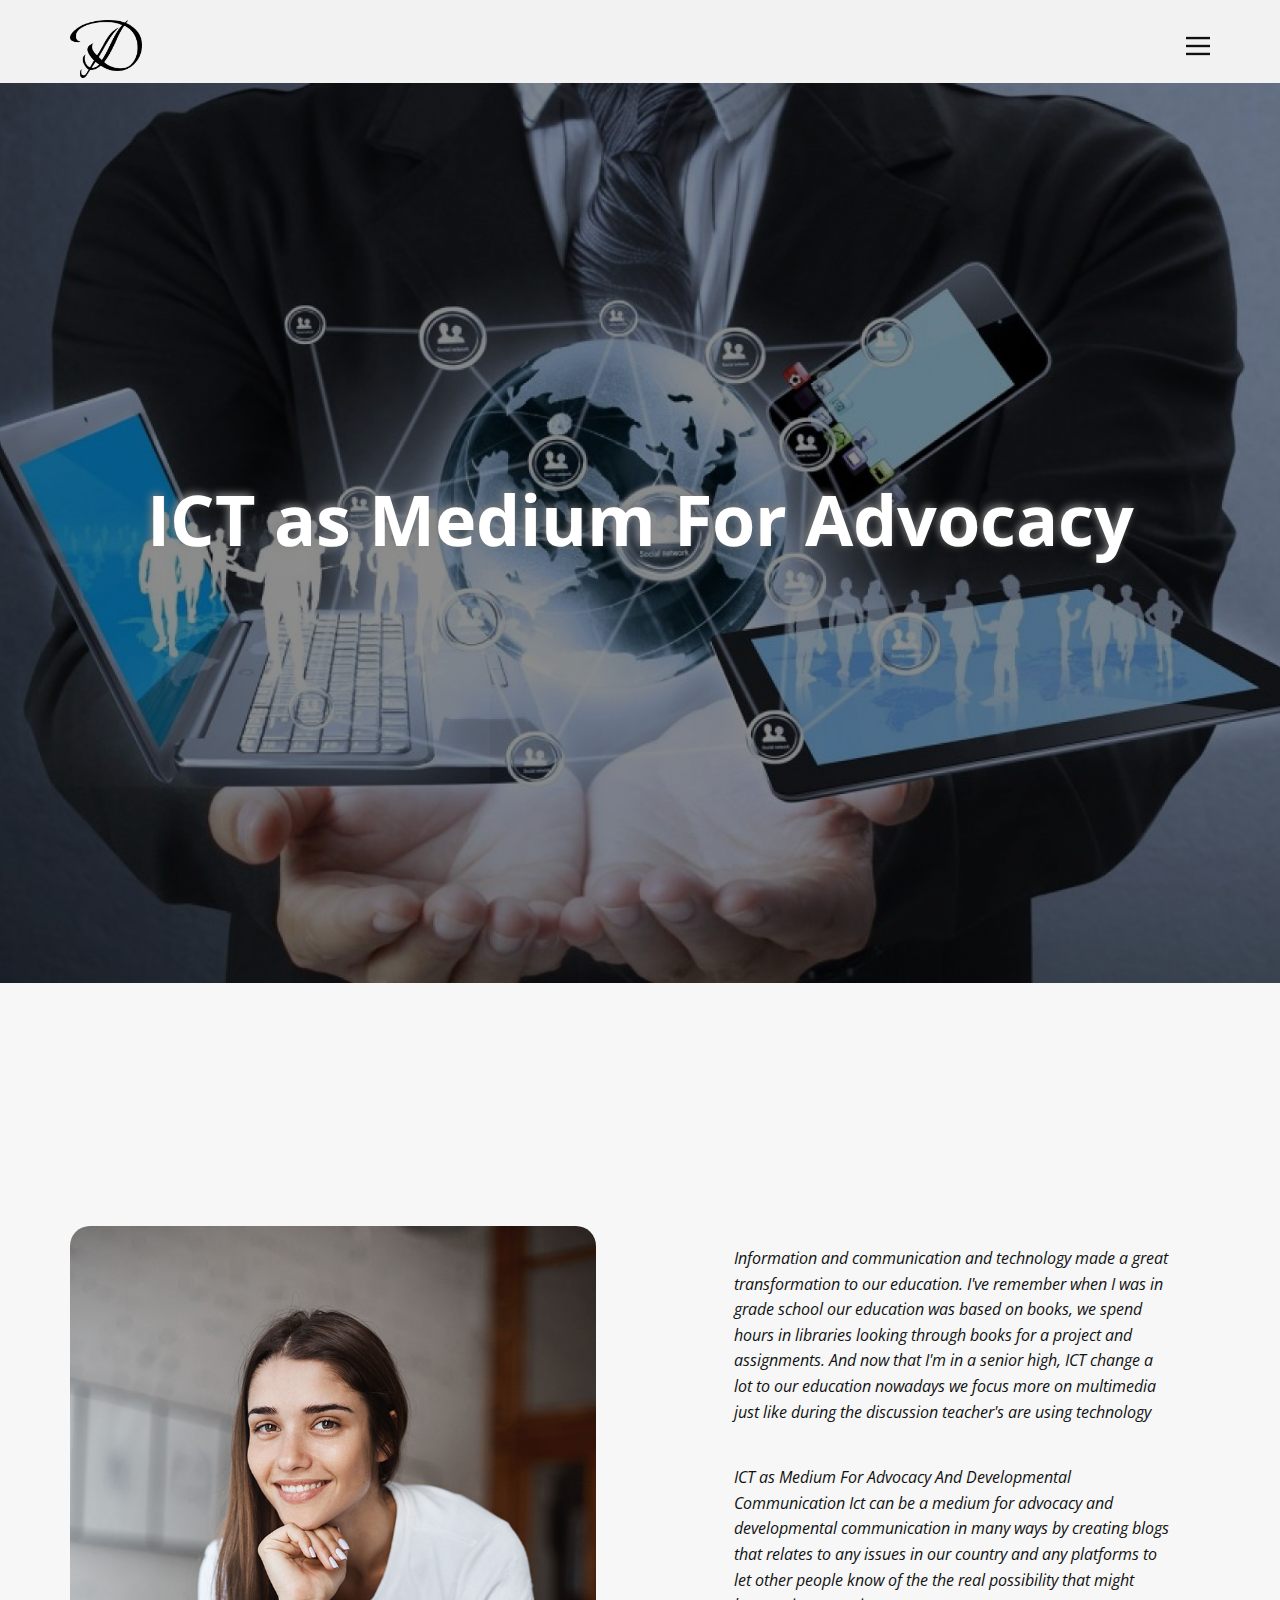
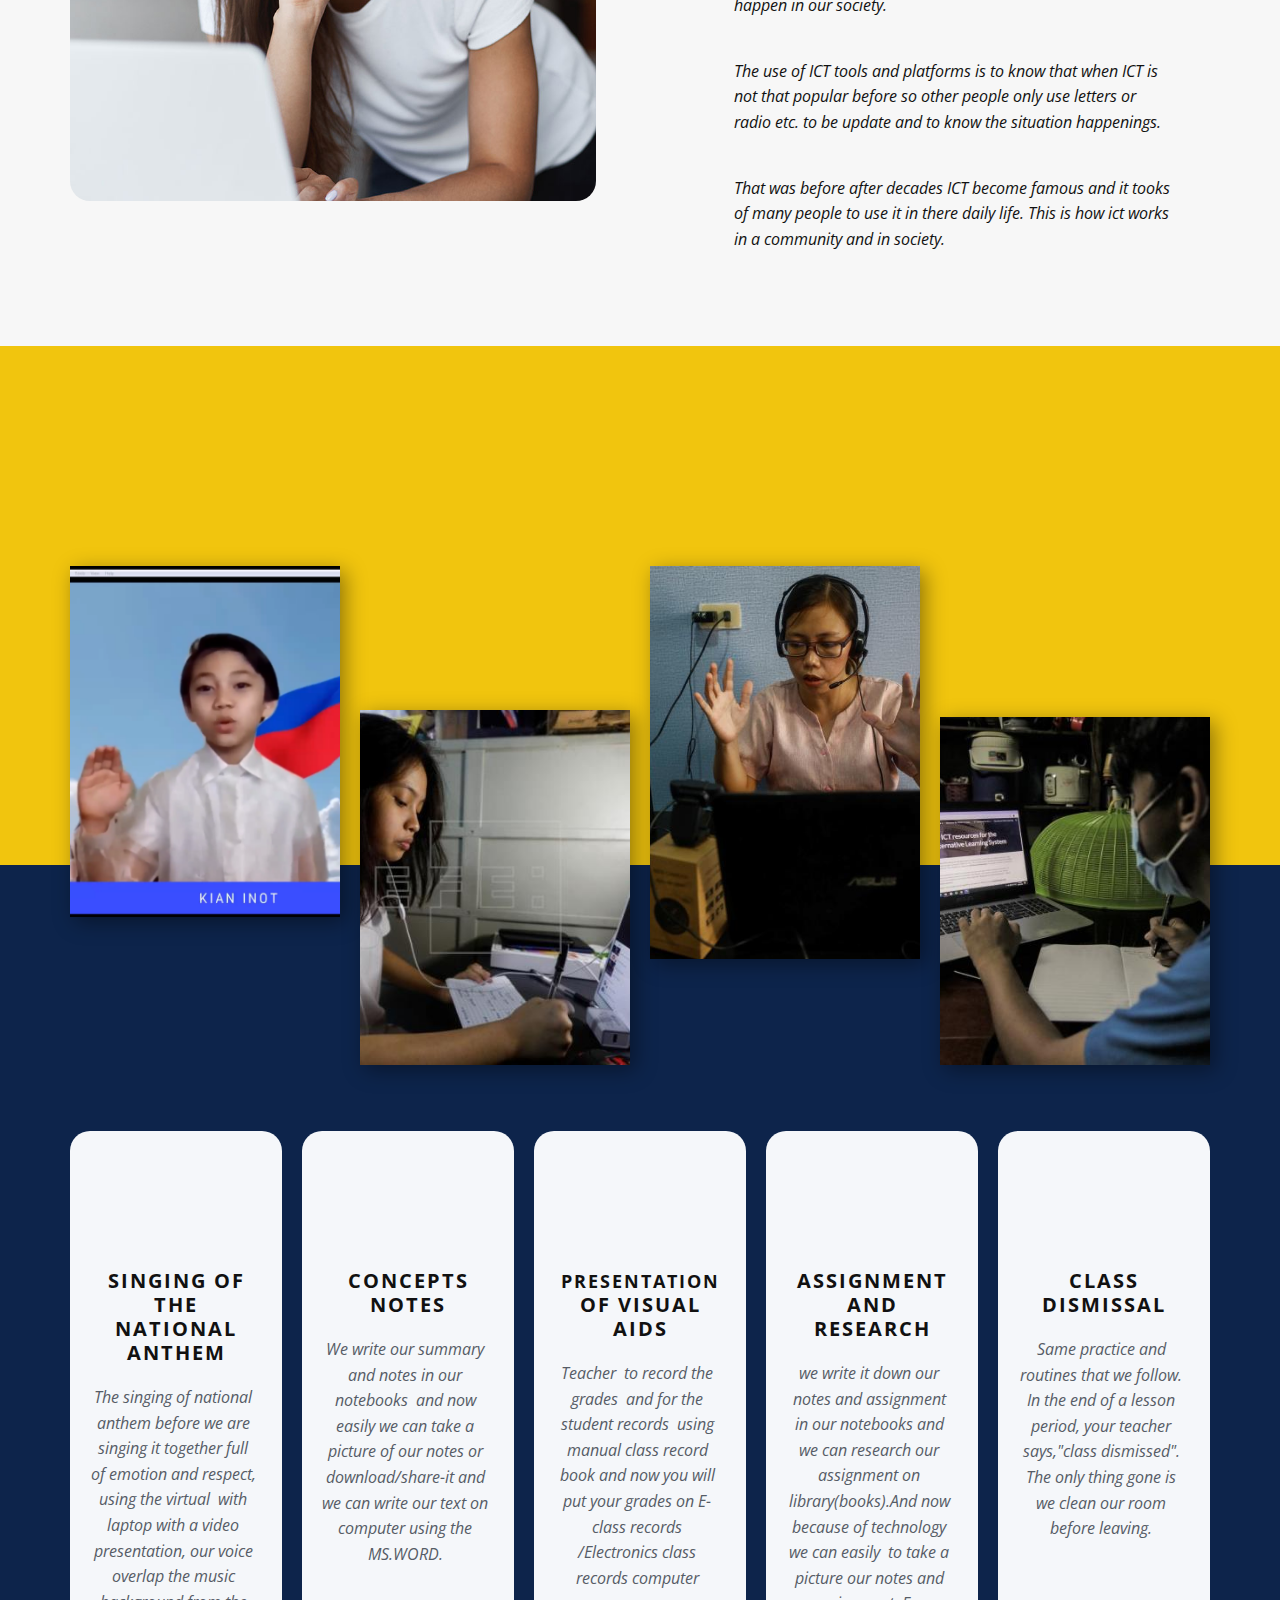
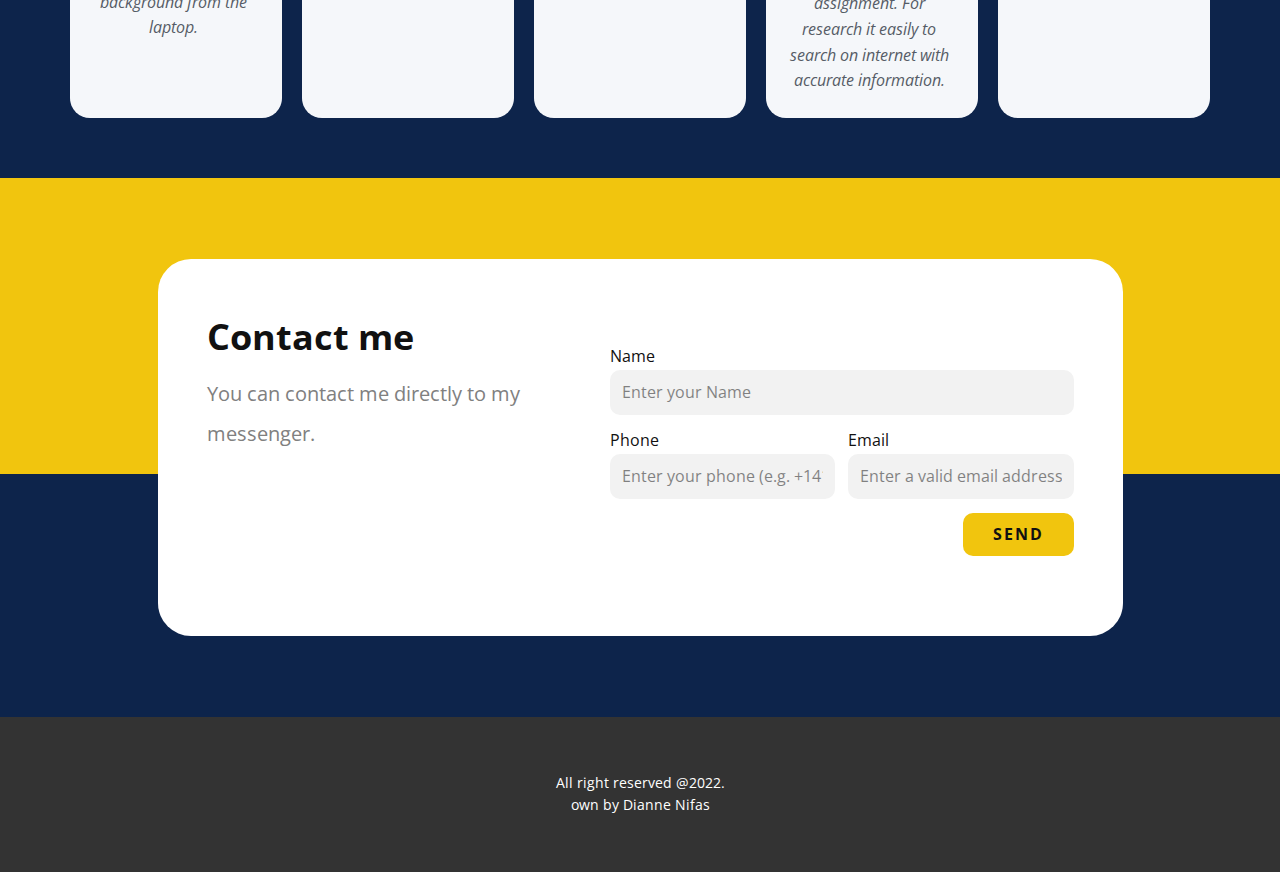
<file: index.html>
<!DOCTYPE html>
<html style="font-size: 16px;">
  <head>
    <meta name="viewport" content="width=device-width, initial-scale=1.0">
    <meta charset="utf-8">
    <meta name="keywords" content="​Online University of
In-Demand Professions, ​Top ten most popular courses for international students, ​What Is a Life Coach?, ​Leader in Executive Education, ​Flexible Distance Learning, ​Need Help?">
    <meta name="description" content="">
    <meta name="page_type" content="np-template-header-footer-from-plugin">
    <title>Home</title>
    <link rel="stylesheet" href="nicepage.css" media="screen">
<link rel="stylesheet" href="Home.css" media="screen">
    <script class="u-script" type="text/javascript" src="jquery.js" defer=""></script>
    <script class="u-script" type="text/javascript" src="nicepage.js" defer=""></script>
    <meta name="generator" content="Nicepage 4.2.6, nicepage.com">
    <link id="u-theme-google-font" rel="stylesheet" href="https://fonts.googleapis.com/css?family=Open+Sans:300,300i,400,400i,600,600i,700,700i,800,800i">
    <link id="u-page-google-font" rel="stylesheet" href="https://fonts.googleapis.com/css?family=Open+Sans:300,300i,400,400i,600,600i,700,700i,800,800i">
    
    
    
    
    
    <script type="application/ld+json">{
		"@context": "http://schema.org",
		"@type": "Organization",
		"name": "",
		"logo": "images/D_logo.png"
}</script>
    <meta name="theme-color" content="#0d244b">
    <meta property="og:title" content="Home">
    <meta property="og:type" content="website">
  </head>
  <body data-home-page="Home.html" data-home-page-title="Home" class="u-body"><header class="u-clearfix u-grey-5 u-header u-header" id="sec-e950"><div class="u-clearfix u-sheet u-sheet-1">
        <a href="#" class="u-hidden-xs u-image u-logo u-image-1" data-image-width="1000" data-image-height="804">
          <img src="images/D_logo.png" class="u-logo-image u-logo-image-1">
        </a>
        <nav class="u-align-left u-menu u-menu-dropdown u-nav-spacing-25 u-offcanvas u-offcanvas-shift u-menu-1" data-responsive-from="XL">
          <div class="menu-collapse" style="letter-spacing: 0px; font-size: 1rem; font-weight: 700;" wfd-invisible="true">
            <a class="u-active-palette-1-base u-button-style u-custom-active-color u-custom-border u-custom-border-color u-custom-hover-color u-custom-left-right-menu-spacing u-custom-padding-bottom u-custom-text-active-color u-custom-text-color u-custom-text-hover-color u-custom-top-bottom-menu-spacing u-hover-palette-1-base u-nav-link" href="#" style="font-size: calc(1em + 8px);">
              <svg class="u-svg-link" preserveAspectRatio="xMidYMin slice" viewBox="0 0 302 302" style="undefined"><use xmlns:xlink="http://www.w3.org/1999/xlink" xlink:href="#svg-7b92"></use></svg>
              <svg xmlns="http://www.w3.org/2000/svg" xmlns:xlink="http://www.w3.org/1999/xlink" version="1.1" id="svg-7b92" x="0px" y="0px" viewBox="0 0 302 302" style="enable-background:new 0 0 302 302;" xml:space="preserve" class="u-svg-content"><g><rect y="36" width="302" height="30"></rect><rect y="236" width="302" height="30"></rect><rect y="136" width="302" height="30"></rect>
</g><g></g><g></g><g></g><g></g><g></g><g></g><g></g><g></g><g></g><g></g><g></g><g></g><g></g><g></g><g></g></svg>
            </a>
          </div>
          <div class="u-custom-menu u-nav-container" wfd-invisible="true">
            <ul class="u-custom-font u-nav u-spacing-20 u-text-font u-unstyled u-nav-1"><li class="u-nav-item"><a class="u-button-style u-nav-link u-text-active-palette-1-base u-text-grey-90 u-text-hover-palette-2-base" href="Home.html" style="padding: 10px;">Home</a>
</li><li class="u-nav-item"><a class="u-button-style u-nav-link u-text-active-palette-1-base u-text-grey-90 u-text-hover-palette-2-base" href="Home.html#carousel_a76b" data-page-id="972520163" style="padding: 10px;">How ICT has transformed?</a>
</li><li class="u-nav-item"><a class="u-button-style u-nav-link u-text-active-palette-1-base u-text-grey-90 u-text-hover-palette-2-base" href="Home.html#sec-a1a3" data-page-id="972520163" style="padding: 10px;">Online vs Face to Face</a>
</li><li class="u-nav-item"><a class="u-button-style u-nav-link u-text-active-palette-1-base u-text-grey-90 u-text-hover-palette-2-base" href="Home.html#sec-74da" data-page-id="972520163" style="padding: 10px;">Contact</a>
</li></ul>
          </div>
          <div class="u-custom-menu u-nav-container-collapse" wfd-invisible="true">
            <div class="u-align-center u-black u-container-style u-inner-container-layout u-opacity u-opacity-95 u-sidenav">
              <div class="u-inner-container-layout u-sidenav-overflow">
                <div class="u-menu-close"></div>
                <ul class="u-align-center u-nav u-popupmenu-items u-unstyled u-nav-2"><li class="u-nav-item"><a class="u-button-style u-nav-link" href="Home.html" style="padding: 10px;">Home</a>
</li><li class="u-nav-item"><a class="u-button-style u-nav-link" href="Home.html#carousel_a76b" data-page-id="972520163" style="padding: 10px;">How ICT has transformed?</a>
</li><li class="u-nav-item"><a class="u-button-style u-nav-link" href="Home.html#sec-a1a3" data-page-id="972520163" style="padding: 10px;">Online vs Face to Face</a>
</li><li class="u-nav-item"><a class="u-button-style u-nav-link" href="Home.html#sec-74da" data-page-id="972520163" style="padding: 10px;">Contact</a>
</li></ul>
              </div>
            </div>
            <div class="u-black u-menu-overlay u-opacity u-opacity-70" wfd-invisible="true"></div>
          </div>
        </nav>
      </div></header>
    <section class="skrollable u-align-center u-clearfix u-hidden-xs u-image u-shading u-section-1" src="" id="sec-115c" data-image-width="1920" data-image-height="1152">
      <div class="u-clearfix u-sheet u-sheet-1">
        <h1 class="u-text u-title u-text-1" data-animation-name="zoomIn" data-animation-duration="1000" data-animation-direction=""> ICT as Medium For Advocacy</h1>
      </div>
    </section>
    <section class="u-align-center u-clearfix u-image u-section-2" id="carousel_a76b">
      <div class="u-clearfix u-sheet u-valign-middle-sm u-valign-middle-xs u-sheet-1">
        <h1 class="u-text u-text-1" data-animation-name="pulse" data-animation-duration="1000" data-animation-direction=""> How ICT has transformed the educational methodologies?</h1>
        <img src="images/tttt.jpg" alt="" class="u-expanded-width-sm u-expanded-width-xs u-image u-image-round u-radius-20 u-image-1" data-image-width="800" data-image-height="1200">
        <div class="u-expanded-width-sm u-expanded-width-xs u-list u-list-1">
          <div class="u-repeater u-repeater-1">
            <div class="u-container-style u-list-item u-repeater-item">
              <div class="u-container-layout u-similar-container u-valign-bottom u-container-layout-1"><span class="u-icon u-icon-circle u-text-palette-3-base u-icon-1" data-animation-name="bounceIn" data-animation-duration="5500" data-animation-direction=""><svg class="u-svg-link" preserveAspectRatio="xMidYMin slice" viewBox="0 0 511.999 511.999" style=""><use xmlns:xlink="http://www.w3.org/1999/xlink" xlink:href="#svg-a226"></use></svg><svg class="u-svg-content" viewBox="0 0 511.999 511.999" x="0px" y="0px" id="svg-a226" style="enable-background:new 0 0 511.999 511.999;"><g><g><path d="M506.231,75.508c-7.689-7.69-20.158-7.69-27.849,0l-319.21,319.211L33.617,269.163c-7.689-7.691-20.158-7.691-27.849,0    c-7.69,7.69-7.69,20.158,0,27.849l139.481,139.481c7.687,7.687,20.16,7.689,27.849,0l333.133-333.136    C513.921,95.666,513.921,83.198,506.231,75.508z"></path>
</g>
</g></svg>
            
            
          </span>
                <p class="u-text u-text-2"> Information and communication and technology made a great transformation to our education. I've remember when I was in grade school our education was based on books, we spend hours in libraries looking through books for a project and assignments. And now that I'm in a senior high, ICT change a lot to our education nowadays we focus more on multimedia just like during the discussion teacher's are using technology</p>
              </div>
            </div>
            <div class="u-container-style u-list-item u-repeater-item">
              <div class="u-container-layout u-similar-container u-valign-bottom u-container-layout-2"><span class="u-icon u-icon-circle u-text-palette-3-base u-icon-2" data-animation-name="bounceIn" data-animation-duration="5500" data-animation-direction=""><svg class="u-svg-link" preserveAspectRatio="xMidYMin slice" viewBox="0 0 426.667 426.667" style=""><use xmlns:xlink="http://www.w3.org/1999/xlink" xlink:href="#svg-3c06"></use></svg><svg class="u-svg-content" viewBox="0 0 426.667 426.667" x="0px" y="0px" id="svg-3c06" style="enable-background:new 0 0 426.667 426.667;"><g><g><path d="M421.876,56.307c-6.548-6.78-17.352-6.968-24.132-0.42c-0.142,0.137-0.282,0.277-0.42,0.42L119.257,334.375    l-90.334-90.334c-6.78-6.548-17.584-6.36-24.132,0.42c-6.388,6.614-6.388,17.099,0,23.713l102.4,102.4    c6.665,6.663,17.468,6.663,24.132,0L421.456,80.44C428.236,73.891,428.424,63.087,421.876,56.307z"></path>
</g>
</g></svg>
            
            
          </span>
                <p class="u-text u-text-3"> ICT as Medium For Advocacy And Developmental Communication Ict can be a medium for advocacy and developmental communication in many ways by creating blogs that relates to any issues in our country and any platforms to let other people know of the the real possibility that might happen in our society.</p>
              </div>
            </div>
            <div class="u-container-style u-list-item u-repeater-item">
              <div class="u-container-layout u-similar-container u-valign-bottom u-container-layout-3"><span class="u-icon u-icon-circle u-text-palette-3-base u-icon-3" data-animation-name="bounceIn" data-animation-duration="5500" data-animation-direction=""><svg class="u-svg-link" preserveAspectRatio="xMidYMin slice" viewBox="0 0 426.667 426.667" style=""><use xmlns:xlink="http://www.w3.org/1999/xlink" xlink:href="#svg-b644"></use></svg><svg class="u-svg-content" viewBox="0 0 426.667 426.667" x="0px" y="0px" id="svg-b644" style="enable-background:new 0 0 426.667 426.667;"><g><g><path d="M421.876,56.307c-6.548-6.78-17.352-6.968-24.132-0.42c-0.142,0.137-0.282,0.277-0.42,0.42L119.257,334.375    l-90.334-90.334c-6.78-6.548-17.584-6.36-24.132,0.42c-6.388,6.614-6.388,17.099,0,23.713l102.4,102.4    c6.665,6.663,17.468,6.663,24.132,0L421.456,80.44C428.236,73.891,428.424,63.087,421.876,56.307z"></path>
</g>
</g></svg>
            
            
          </span>
                <p class="u-text u-text-4"> The use of ICT tools and platforms is to know that when ICT is not that popular before so other people only use letters or radio etc. to be update and to know the situation happenings. </p>
              </div>
            </div>
            <div class="u-container-style u-list-item u-repeater-item">
              <div class="u-container-layout u-similar-container u-valign-bottom u-container-layout-4"><span class="u-icon u-icon-circle u-text-palette-3-base u-icon-4" data-animation-name="bounceIn" data-animation-duration="5500" data-animation-direction=""><svg class="u-svg-link" preserveAspectRatio="xMidYMin slice" viewBox="0 0 426.667 426.667" style=""><use xmlns:xlink="http://www.w3.org/1999/xlink" xlink:href="#svg-e9aa"></use></svg><svg class="u-svg-content" viewBox="0 0 426.667 426.667" x="0px" y="0px" id="svg-e9aa" style="enable-background:new 0 0 426.667 426.667;"><g><g><path d="M421.876,56.307c-6.548-6.78-17.352-6.968-24.132-0.42c-0.142,0.137-0.282,0.277-0.42,0.42L119.257,334.375    l-90.334-90.334c-6.78-6.548-17.584-6.36-24.132,0.42c-6.388,6.614-6.388,17.099,0,23.713l102.4,102.4    c6.665,6.663,17.468,6.663,24.132,0L421.456,80.44C428.236,73.891,428.424,63.087,421.876,56.307z"></path>
</g>
</g></svg>
            
            
          </span>
                <p class="u-text u-text-5"> That was before after decades ICT become famous and it tooks of many people to use it in there daily life. This is how ict works in a community and in society. </p>
              </div>
            </div>
          </div>
        </div>
      </div>
    </section>
    <section class="u-align-center u-clearfix u-palette-1-base u-section-3" id="sec-a1a3">
      <div class="u-container-style u-expanded-width u-group u-palette-3-base u-shape-rectangle u-group-1">
        <div class="u-container-layout u-container-layout-1">
          <h1 class="u-text u-text-white u-text-1" data-animation-name="pulse" data-animation-duration="1000" data-animation-direction="">Online vs Face to Face Class</h1>
        </div>
      </div>
      <div class="u-clearfix u-gutter-20 u-layout-wrap u-layout-wrap-1">
        <div class="u-layout">
          <div class="u-layout-row">
            <div class="u-size-15 u-size-30-md">
              <div class="u-layout-col">
                <div class="u-container-style u-image u-layout-cell u-size-40 u-image-1" data-image-width="1429" data-image-height="752">
                  <div class="u-container-layout u-container-layout-2"></div>
                </div>
                <div class="u-container-style u-hidden-md u-hidden-sm u-hidden-xs u-layout-cell u-size-20 u-layout-cell-2" wfd-invisible="true">
                  <div class="u-container-layout u-container-layout-3"></div>
                </div>
              </div>
            </div>
            <div class="u-size-15 u-size-30-md">
              <div class="u-layout-col">
                <div class="u-container-style u-hidden-md u-hidden-sm u-hidden-xs u-layout-cell u-size-20 u-layout-cell-3" wfd-invisible="true">
                  <div class="u-container-layout u-container-layout-4"></div>
                </div>
                <div class="u-container-style u-image u-layout-cell u-size-40 u-image-2" data-image-width="600" data-image-height="400">
                  <div class="u-container-layout u-container-layout-5"></div>
                </div>
              </div>
            </div>
            <div class="u-size-15 u-size-30-md">
              <div class="u-layout-col">
                <div class="u-container-style u-image u-layout-cell u-size-40 u-image-3" data-image-width="800" data-image-height="533">
                  <div class="u-container-layout u-container-layout-6"></div>
                </div>
                <div class="u-container-style u-hidden-md u-hidden-sm u-hidden-xs u-layout-cell u-size-20 u-layout-cell-6" wfd-invisible="true">
                  <div class="u-container-layout u-container-layout-7"></div>
                </div>
              </div>
            </div>
            <div class="u-size-15 u-size-30-md">
              <div class="u-layout-col">
                <div class="u-container-style u-hidden-md u-hidden-sm u-hidden-xs u-layout-cell u-size-20 u-layout-cell-7" wfd-invisible="true">
                  <div class="u-container-layout u-container-layout-8"></div>
                </div>
                <div class="u-container-style u-image u-layout-cell u-size-40 u-image-4" data-image-width="600" data-image-height="400">
                  <div class="u-container-layout u-container-layout-9"></div>
                </div>
              </div>
            </div>
          </div>
        </div>
      </div>
      <div class="u-list u-list-1">
        <div class="u-repeater u-repeater-1">
          <div class="u-align-center u-container-style u-list-item u-palette-5-light-3 u-radius-20 u-repeater-item u-shape-round u-list-item-1">
            <div class="u-container-layout u-similar-container u-valign-top u-container-layout-10"><span class="u-align-left u-file-icon u-icon u-icon-circle u-palette-3-base u-spacing-22 u-icon-1" data-animation-name="bounceIn" data-animation-duration="1000" data-animation-direction=""><img src="images/3.png" alt=""></span>
              <h5 class="u-text u-text-2"> singing of the national anthem</h5>
              <p class="u-text u-text-palette-5-dark-2 u-text-3"> The singing of national anthem before we are singing it together full of emotion and respect, using the virtual&nbsp; with laptop with a video presentation, our voice overlap the music background from the laptop.</p>
            </div>
          </div>
          <div class="u-align-center u-container-style u-list-item u-palette-5-light-3 u-radius-20 u-repeater-item u-shape-round u-list-item-2">
            <div class="u-container-layout u-similar-container u-valign-top u-container-layout-11"><span class="u-align-left u-file-icon u-icon u-icon-circle u-palette-3-base u-spacing-22 u-icon-2" data-animation-name="bounceIn" data-animation-duration="1000" data-animation-direction=""><img src="images/4.png" alt=""></span>
              <h5 class="u-text u-text-4"> Concepts notes</h5>
              <p class="u-text u-text-palette-5-dark-2 u-text-5"> We write our summary and notes in our notebooks&nbsp; and now easily we can take a picture of our notes or download/share-it and we can write our text on computer using the MS.WORD.</p>
            </div>
          </div>
          <div class="u-align-center u-container-style u-list-item u-palette-5-light-3 u-radius-20 u-repeater-item u-shape-round u-list-item-3">
            <div class="u-container-layout u-similar-container u-valign-top u-container-layout-12"><span class="u-align-left u-file-icon u-icon u-icon-circle u-palette-3-base u-spacing-22 u-icon-3" data-animation-name="bounceIn" data-animation-duration="1000" data-animation-direction=""><img src="images/5.png" alt=""></span>
              <h5 class="u-text u-text-6">
                <span style="font-size: 1.125rem;">Presentation</span> of visual aids
              </h5>
              <p class="u-text u-text-palette-5-dark-2 u-text-7"> Teacher&nbsp; to record the grades&nbsp; and for the student records&nbsp; using manual class record book and now you will put your grades on E-class records /Electronics class records computer</p>
            </div>
          </div>
          <div class="u-align-center u-container-style u-list-item u-palette-5-light-3 u-radius-20 u-repeater-item u-shape-round u-list-item-4">
            <div class="u-container-layout u-similar-container u-valign-top u-container-layout-13"><span class="u-align-left u-file-icon u-icon u-icon-circle u-palette-3-base u-spacing-22 u-icon-4" data-animation-name="bounceIn" data-animation-duration="1000" data-animation-direction=""><img src="images/6.png" alt=""></span>
              <h5 class="u-text u-text-8"> assignment and research</h5>
              <p class="u-text u-text-palette-5-dark-2 u-text-9"> we write it down our notes and assignment in our notebooks and we can research our assignment on library(books).And now because of technology we can easily&nbsp; to take a picture our notes and assignment. For research it easily to search on internet with accurate information.</p>
            </div>
          </div>
          <div class="u-align-center u-container-style u-list-item u-palette-5-light-3 u-radius-20 u-repeater-item u-shape-round u-list-item-5">
            <div class="u-container-layout u-similar-container u-valign-top u-container-layout-14"><span class="u-align-left u-file-icon u-icon u-icon-circle u-palette-3-base u-spacing-22 u-icon-5" data-animation-name="bounceIn" data-animation-duration="1000" data-animation-direction=""><img src="images/7.png" alt=""></span>
              <h5 class="u-text u-text-10"> Class dismissal</h5>
              <p class="u-text u-text-palette-5-dark-2 u-text-11"> Same practice and routines that we follow. In the end of a lesson period, your teacher says,"class dismissed". The only thing gone is we clean our room before leaving.</p>
            </div>
          </div>
        </div>
      </div>
    </section>
    <section class="u-clearfix u-palette-1-base u-section-4" id="sec-74da">
      <div class="u-expanded-width u-palette-3-base u-shape u-shape-rectangle u-shape-1"></div>
      <div class="u-align-center-sm u-align-center-xs u-container-style u-group u-radius-33 u-shape-round u-white u-group-1">
        <div class="u-container-layout u-valign-middle-xs u-container-layout-1">
          <h2 class="u-text u-text-default u-text-1">Contact me</h2>
          <div class="u-form u-form-1">
            <form action="#" method="POST" class="u-clearfix u-form-spacing-13 u-form-vertical u-inner-form" style="padding: 0px;" source="custom" name="form-2">
              <div class="u-form-group u-form-name">
                <label for="name-da97" class="u-label" wfd-invisible="true">Name</label>
                <input type="text" placeholder="Enter your Name" id="name-da97" name="name" class="u-border-no-bottom u-border-no-left u-border-no-right u-border-no-top u-grey-5 u-input u-input-rectangle u-radius-10" required="">
              </div>
              <div class="u-form-group u-form-partition-factor-2 u-form-phone u-form-group-2">
                <label for="phone-10f2" class="u-label" wfd-invisible="true">Phone</label>
                <input type="tel" pattern="\+?\d{0,3}[\s\(\-]?([0-9]{2,3})[\s\)\-]?([\s\-]?)([0-9]{3})[\s\-]?([0-9]{2})[\s\-]?([0-9]{2})" placeholder="Enter your phone (e.g. +14155552675)" id="phone-10f2" name="phone" class="u-border-no-bottom u-border-no-left u-border-no-right u-border-no-top u-grey-5 u-input u-input-rectangle u-radius-10" required="">
              </div>
              <div class="u-form-email u-form-group u-form-partition-factor-2">
                <label for="email-da97" class="u-label" wfd-invisible="true">Email</label>
                <input type="email" placeholder="Enter a valid email address" id="email-da97" name="email" class="u-border-no-bottom u-border-no-left u-border-no-right u-border-no-top u-grey-5 u-input u-input-rectangle u-radius-10" required="">
              </div>
              <div class="u-align-right u-form-group u-form-submit">
                <a href="#" class="u-active-palette-1-base u-border-none u-btn u-btn-round u-btn-submit u-button-style u-hover-palette-1-base u-palette-3-base u-radius-10 u-btn-1">send</a>
                <input type="submit" value="submit" class="u-form-control-hidden" wfd-invisible="true">
              </div>
              <div class="u-form-send-message u-form-send-success" wfd-invisible="true"> Thank you! Your message has been sent. </div>
              <div class="u-form-send-error u-form-send-message" wfd-invisible="true"> Unable to send your message. Please fix errors then try again. </div>
              <input type="hidden" value="" name="recaptchaResponse" wfd-invisible="true">
            </form>
          </div>
          <p class="u-text u-text-grey-50 u-text-2">You can contact me directly to my messenger.</p>
          <div class="u-social-icons u-spacing-20 u-social-icons-1" data-animation-name="tada" data-animation-duration="1000" data-animation-direction="">
            <a class="u-social-url" target="_blank" href="http://m.me/dianne.nifas" title="messenger"><span class="u-file-icon u-icon u-icon-circle u-social-facebook u-social-icon u-icon-1"><img src="images/889101.png" alt=""></span>
            </a>
          </div>
        </div>
      </div>
    </section>
    
    
    <footer class="u-clearfix u-footer u-grey-80" id="sec-3f3a"><div class="u-clearfix u-sheet u-sheet-1">
        <div class="u-align-center u-container-style u-group u-group-1">
          <div class="u-container-layout u-valign-top u-container-layout-1">
            <p class="u-small-text u-text u-text-variant u-text-1">All right reserved @2022.<br>own by Dianne Nifas
            </p>
          </div>
        </div>
      </div></footer>
 
  </body>
</html>
</file>
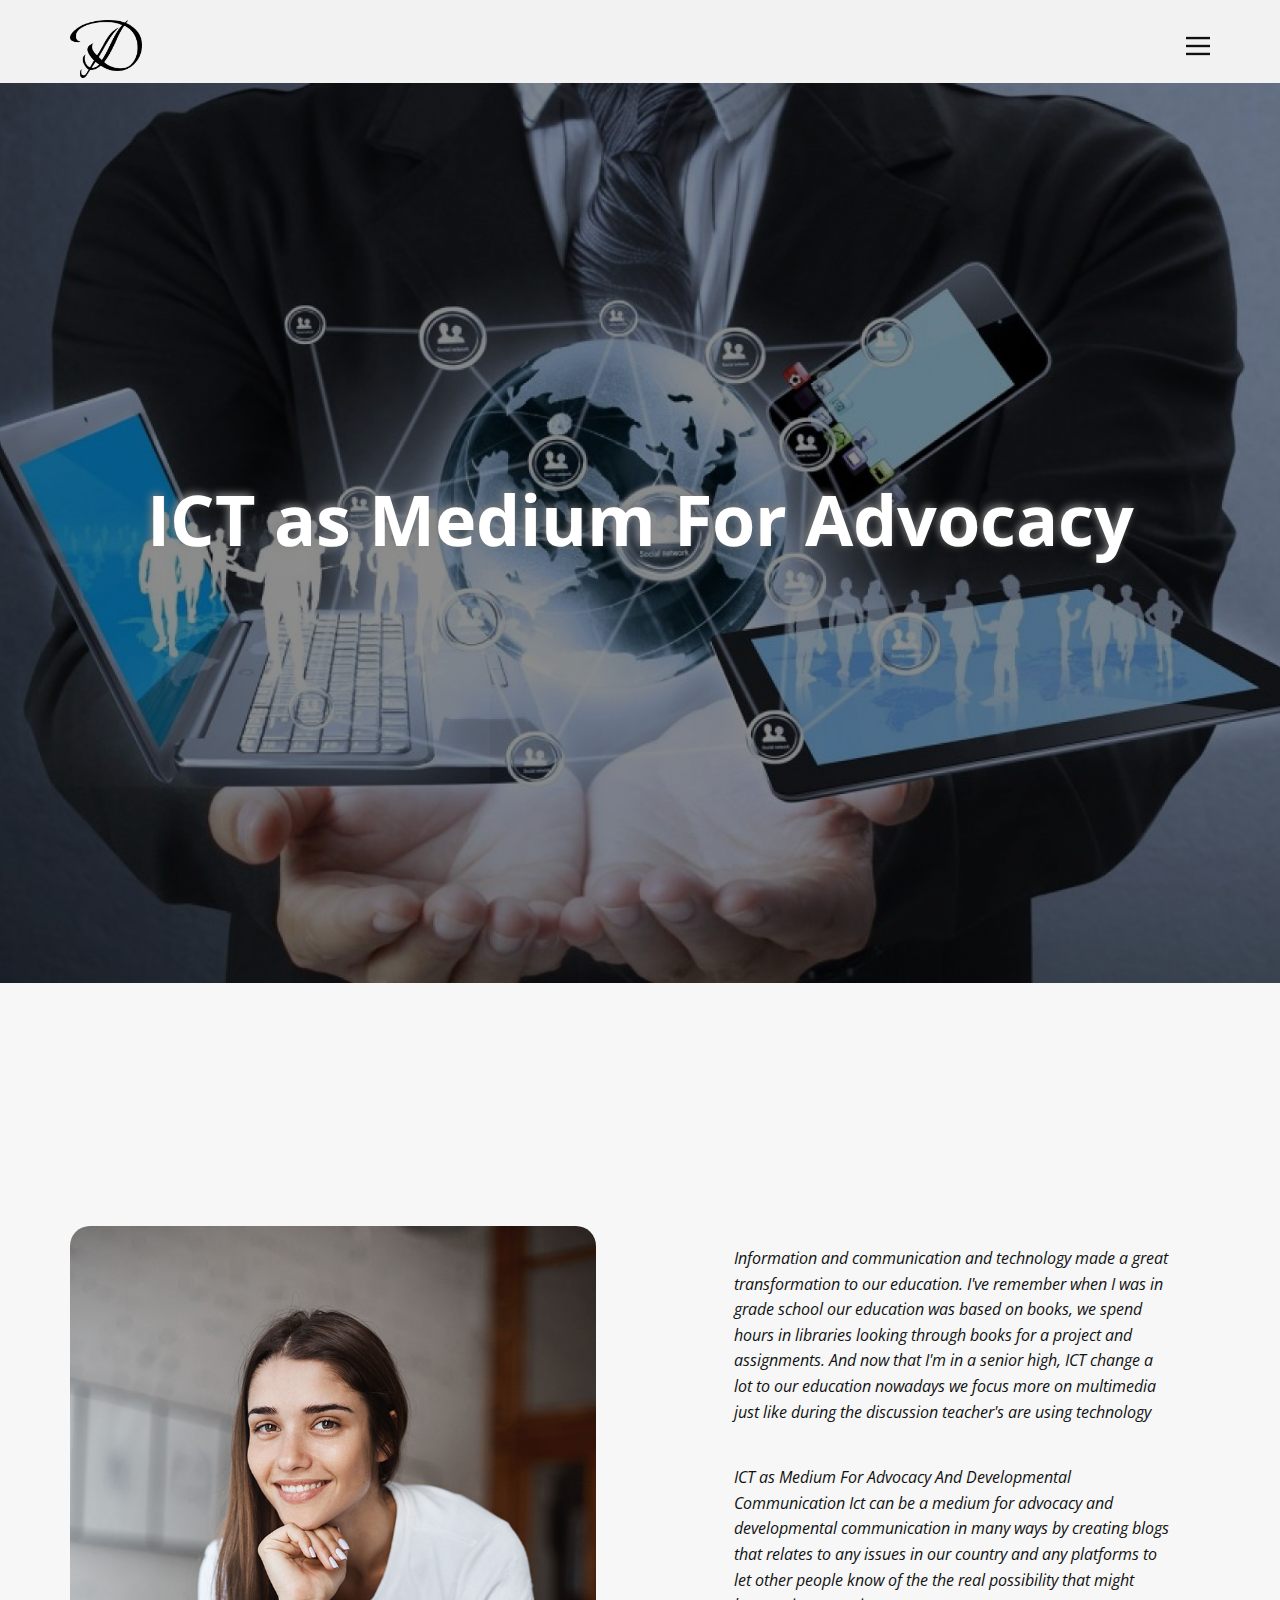
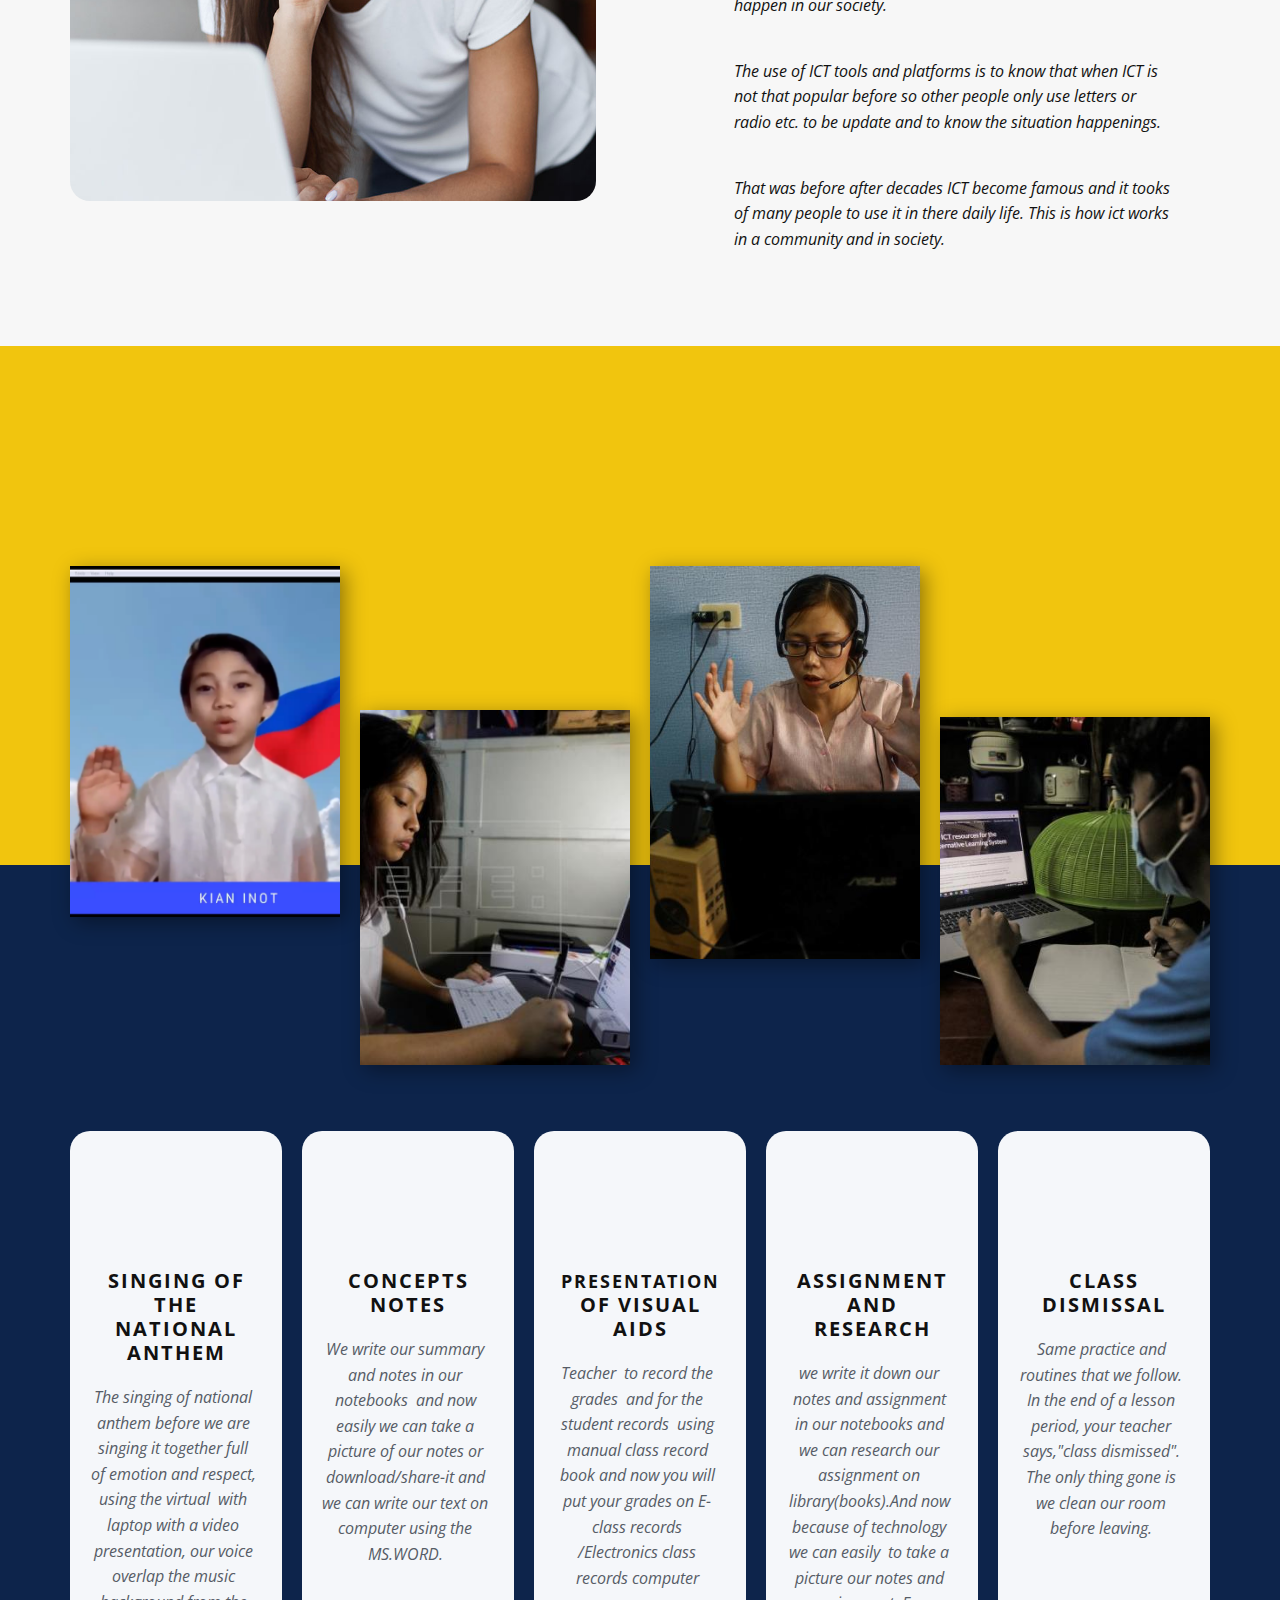
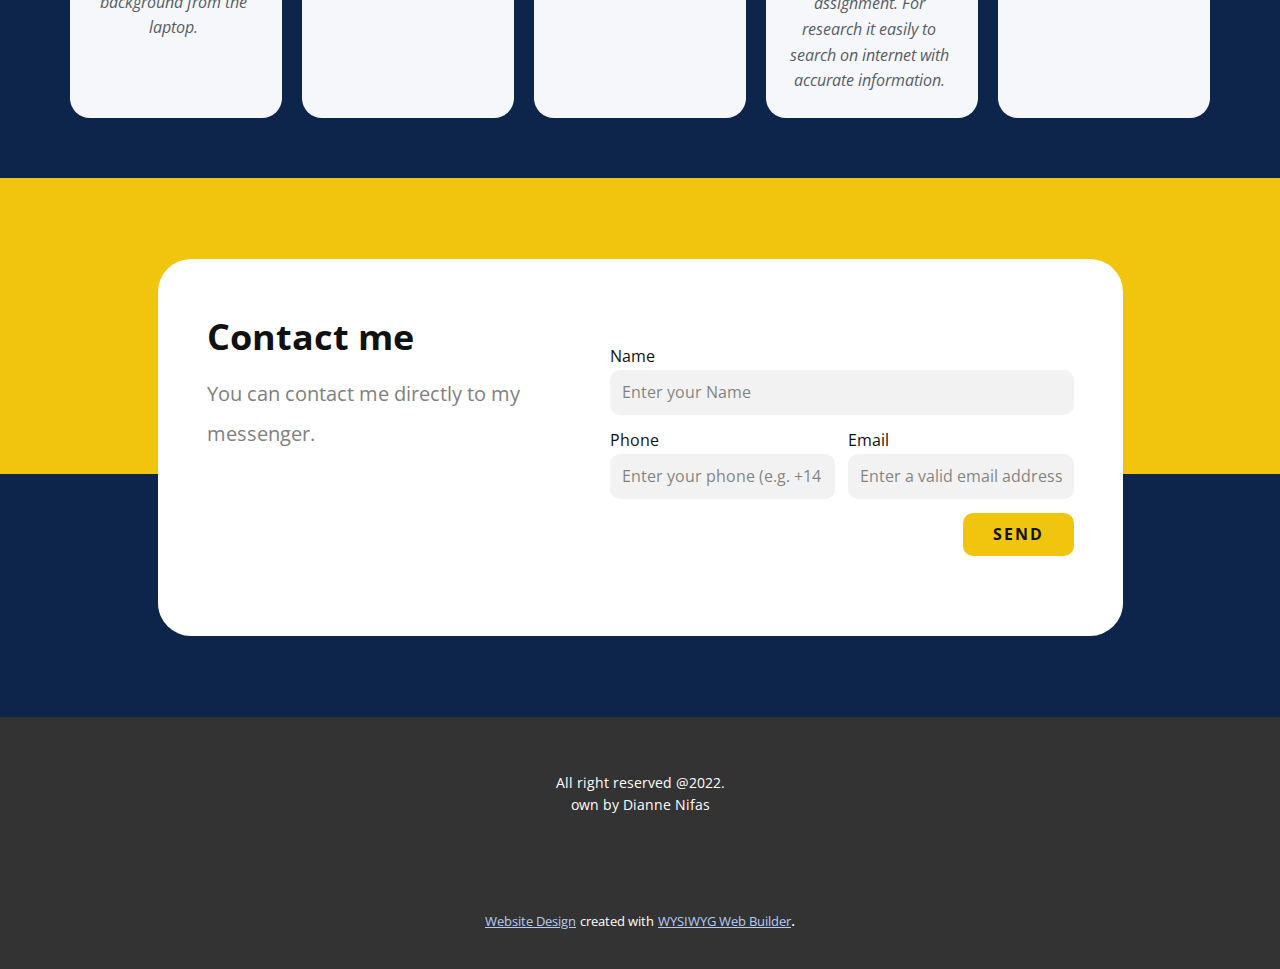
<file: Home.html>
<!DOCTYPE html>
<html style="font-size: 16px;">
  <head>
    <meta name="viewport" content="width=device-width, initial-scale=1.0">
    <meta charset="utf-8">
    <meta name="keywords" content="​Online University of
In-Demand Professions, ​Top ten most popular courses for international students, ​What Is a Life Coach?, ​Leader in Executive Education, ​Flexible Distance Learning, ​Need Help?">
    <meta name="description" content="">
    <meta name="page_type" content="np-template-header-footer-from-plugin">
    <title>Home</title>
    <link rel="stylesheet" href="nicepage.css" media="screen">
<link rel="stylesheet" href="Home.css" media="screen">
    <script class="u-script" type="text/javascript" src="jquery.js" defer=""></script>
    <script class="u-script" type="text/javascript" src="nicepage.js" defer=""></script>
    <meta name="generator" content="Nicepage 4.2.6, nicepage.com">
    <link id="u-theme-google-font" rel="stylesheet" href="https://fonts.googleapis.com/css?family=Open+Sans:300,300i,400,400i,600,600i,700,700i,800,800i">
    <link id="u-page-google-font" rel="stylesheet" href="https://fonts.googleapis.com/css?family=Open+Sans:300,300i,400,400i,600,600i,700,700i,800,800i">
    
    
    
    
    
    <script type="application/ld+json">{
		"@context": "http://schema.org",
		"@type": "Organization",
		"name": "",
		"logo": "images/D_logo.png"
}</script>
    <meta name="theme-color" content="#0d244b">
    <meta property="og:title" content="Home">
    <meta property="og:type" content="website">
  </head>
  <body class="u-body"><header class="u-clearfix u-grey-5 u-header u-header" id="sec-e950"><div class="u-clearfix u-sheet u-sheet-1">
        <a href="#" class="u-hidden-xs u-image u-logo u-image-1" data-image-width="1000" data-image-height="804">
          <img src="images/D_logo.png" class="u-logo-image u-logo-image-1">
        </a>
        <nav class="u-align-left u-menu u-menu-dropdown u-nav-spacing-25 u-offcanvas u-offcanvas-shift u-menu-1" data-responsive-from="XL">
          <div class="menu-collapse" style="letter-spacing: 0px; font-size: 1rem; font-weight: 700;" wfd-invisible="true">
            <a class="u-active-palette-1-base u-button-style u-custom-active-color u-custom-border u-custom-border-color u-custom-hover-color u-custom-left-right-menu-spacing u-custom-padding-bottom u-custom-text-active-color u-custom-text-color u-custom-text-hover-color u-custom-top-bottom-menu-spacing u-hover-palette-1-base u-nav-link" href="#" style="font-size: calc(1em + 8px);">
              <svg class="u-svg-link" preserveAspectRatio="xMidYMin slice" viewBox="0 0 302 302" style="undefined"><use xmlns:xlink="http://www.w3.org/1999/xlink" xlink:href="#svg-7b92"></use></svg>
              <svg xmlns="http://www.w3.org/2000/svg" xmlns:xlink="http://www.w3.org/1999/xlink" version="1.1" id="svg-7b92" x="0px" y="0px" viewBox="0 0 302 302" style="enable-background:new 0 0 302 302;" xml:space="preserve" class="u-svg-content"><g><rect y="36" width="302" height="30"></rect><rect y="236" width="302" height="30"></rect><rect y="136" width="302" height="30"></rect>
</g><g></g><g></g><g></g><g></g><g></g><g></g><g></g><g></g><g></g><g></g><g></g><g></g><g></g><g></g><g></g></svg>
            </a>
          </div>
          <div class="u-custom-menu u-nav-container" wfd-invisible="true">
            <ul class="u-custom-font u-nav u-spacing-20 u-text-font u-unstyled u-nav-1"><li class="u-nav-item"><a class="u-button-style u-nav-link u-text-active-palette-1-base u-text-grey-90 u-text-hover-palette-2-base" href="Home.html" style="padding: 10px;">Home</a>
</li><li class="u-nav-item"><a class="u-button-style u-nav-link u-text-active-palette-1-base u-text-grey-90 u-text-hover-palette-2-base" href="Home.html#carousel_a76b" data-page-id="972520163" style="padding: 10px;">How ICT has transformed?</a>
</li><li class="u-nav-item"><a class="u-button-style u-nav-link u-text-active-palette-1-base u-text-grey-90 u-text-hover-palette-2-base" href="Home.html#sec-a1a3" data-page-id="972520163" style="padding: 10px;">Online vs Face to Face</a>
</li><li class="u-nav-item"><a class="u-button-style u-nav-link u-text-active-palette-1-base u-text-grey-90 u-text-hover-palette-2-base" href="Home.html#sec-74da" data-page-id="972520163" style="padding: 10px;">Contact</a>
</li></ul>
          </div>
          <div class="u-custom-menu u-nav-container-collapse" wfd-invisible="true">
            <div class="u-align-center u-black u-container-style u-inner-container-layout u-opacity u-opacity-95 u-sidenav">
              <div class="u-inner-container-layout u-sidenav-overflow">
                <div class="u-menu-close"></div>
                <ul class="u-align-center u-nav u-popupmenu-items u-unstyled u-nav-2"><li class="u-nav-item"><a class="u-button-style u-nav-link" href="Home.html" style="padding: 10px;">Home</a>
</li><li class="u-nav-item"><a class="u-button-style u-nav-link" href="Home.html#carousel_a76b" data-page-id="972520163" style="padding: 10px;">How ICT has transformed?</a>
</li><li class="u-nav-item"><a class="u-button-style u-nav-link" href="Home.html#sec-a1a3" data-page-id="972520163" style="padding: 10px;">Online vs Face to Face</a>
</li><li class="u-nav-item"><a class="u-button-style u-nav-link" href="Home.html#sec-74da" data-page-id="972520163" style="padding: 10px;">Contact</a>
</li></ul>
              </div>
            </div>
            <div class="u-black u-menu-overlay u-opacity u-opacity-70" wfd-invisible="true"></div>
          </div>
        </nav>
      </div></header>
    <section class="skrollable u-align-center u-clearfix u-hidden-xs u-image u-shading u-section-1" src="" id="sec-115c" data-image-width="1920" data-image-height="1152">
      <div class="u-clearfix u-sheet u-sheet-1">
        <h1 class="u-text u-title u-text-1" data-animation-name="zoomIn" data-animation-duration="1000" data-animation-direction=""> ICT as Medium For Advocacy</h1>
      </div>
    </section>
    <section class="u-align-center u-clearfix u-image u-section-2" id="carousel_a76b">
      <div class="u-clearfix u-sheet u-valign-middle-sm u-valign-middle-xs u-sheet-1">
        <h1 class="u-text u-text-1" data-animation-name="pulse" data-animation-duration="1000" data-animation-direction=""> How ICT has transformed the educational methodologies?</h1>
        <img src="images/tttt.jpg" alt="" class="u-expanded-width-sm u-expanded-width-xs u-image u-image-round u-radius-20 u-image-1" data-image-width="800" data-image-height="1200">
        <div class="u-expanded-width-sm u-expanded-width-xs u-list u-list-1">
          <div class="u-repeater u-repeater-1">
            <div class="u-container-style u-list-item u-repeater-item">
              <div class="u-container-layout u-similar-container u-valign-bottom u-container-layout-1"><span class="u-icon u-icon-circle u-text-palette-3-base u-icon-1" data-animation-name="bounceIn" data-animation-duration="5500" data-animation-direction=""><svg class="u-svg-link" preserveAspectRatio="xMidYMin slice" viewBox="0 0 511.999 511.999" style=""><use xmlns:xlink="http://www.w3.org/1999/xlink" xlink:href="#svg-a226"></use></svg><svg class="u-svg-content" viewBox="0 0 511.999 511.999" x="0px" y="0px" id="svg-a226" style="enable-background:new 0 0 511.999 511.999;"><g><g><path d="M506.231,75.508c-7.689-7.69-20.158-7.69-27.849,0l-319.21,319.211L33.617,269.163c-7.689-7.691-20.158-7.691-27.849,0    c-7.69,7.69-7.69,20.158,0,27.849l139.481,139.481c7.687,7.687,20.16,7.689,27.849,0l333.133-333.136    C513.921,95.666,513.921,83.198,506.231,75.508z"></path>
</g>
</g></svg>
            
            
          </span>
                <p class="u-text u-text-2"> Information and communication and technology made a great transformation to our education. I've remember when I was in grade school our education was based on books, we spend hours in libraries looking through books for a project and assignments. And now that I'm in a senior high, ICT change a lot to our education nowadays we focus more on multimedia just like during the discussion teacher's are using technology</p>
              </div>
            </div>
            <div class="u-container-style u-list-item u-repeater-item">
              <div class="u-container-layout u-similar-container u-valign-bottom u-container-layout-2"><span class="u-icon u-icon-circle u-text-palette-3-base u-icon-2" data-animation-name="bounceIn" data-animation-duration="5500" data-animation-direction=""><svg class="u-svg-link" preserveAspectRatio="xMidYMin slice" viewBox="0 0 426.667 426.667" style=""><use xmlns:xlink="http://www.w3.org/1999/xlink" xlink:href="#svg-3c06"></use></svg><svg class="u-svg-content" viewBox="0 0 426.667 426.667" x="0px" y="0px" id="svg-3c06" style="enable-background:new 0 0 426.667 426.667;"><g><g><path d="M421.876,56.307c-6.548-6.78-17.352-6.968-24.132-0.42c-0.142,0.137-0.282,0.277-0.42,0.42L119.257,334.375    l-90.334-90.334c-6.78-6.548-17.584-6.36-24.132,0.42c-6.388,6.614-6.388,17.099,0,23.713l102.4,102.4    c6.665,6.663,17.468,6.663,24.132,0L421.456,80.44C428.236,73.891,428.424,63.087,421.876,56.307z"></path>
</g>
</g></svg>
            
            
          </span>
                <p class="u-text u-text-3"> ICT as Medium For Advocacy And Developmental Communication Ict can be a medium for advocacy and developmental communication in many ways by creating blogs that relates to any issues in our country and any platforms to let other people know of the the real possibility that might happen in our society.</p>
              </div>
            </div>
            <div class="u-container-style u-list-item u-repeater-item">
              <div class="u-container-layout u-similar-container u-valign-bottom u-container-layout-3"><span class="u-icon u-icon-circle u-text-palette-3-base u-icon-3" data-animation-name="bounceIn" data-animation-duration="5500" data-animation-direction=""><svg class="u-svg-link" preserveAspectRatio="xMidYMin slice" viewBox="0 0 426.667 426.667" style=""><use xmlns:xlink="http://www.w3.org/1999/xlink" xlink:href="#svg-b644"></use></svg><svg class="u-svg-content" viewBox="0 0 426.667 426.667" x="0px" y="0px" id="svg-b644" style="enable-background:new 0 0 426.667 426.667;"><g><g><path d="M421.876,56.307c-6.548-6.78-17.352-6.968-24.132-0.42c-0.142,0.137-0.282,0.277-0.42,0.42L119.257,334.375    l-90.334-90.334c-6.78-6.548-17.584-6.36-24.132,0.42c-6.388,6.614-6.388,17.099,0,23.713l102.4,102.4    c6.665,6.663,17.468,6.663,24.132,0L421.456,80.44C428.236,73.891,428.424,63.087,421.876,56.307z"></path>
</g>
</g></svg>
            
            
          </span>
                <p class="u-text u-text-4"> The use of ICT tools and platforms is to know that when ICT is not that popular before so other people only use letters or radio etc. to be update and to know the situation happenings. </p>
              </div>
            </div>
            <div class="u-container-style u-list-item u-repeater-item">
              <div class="u-container-layout u-similar-container u-valign-bottom u-container-layout-4"><span class="u-icon u-icon-circle u-text-palette-3-base u-icon-4" data-animation-name="bounceIn" data-animation-duration="5500" data-animation-direction=""><svg class="u-svg-link" preserveAspectRatio="xMidYMin slice" viewBox="0 0 426.667 426.667" style=""><use xmlns:xlink="http://www.w3.org/1999/xlink" xlink:href="#svg-e9aa"></use></svg><svg class="u-svg-content" viewBox="0 0 426.667 426.667" x="0px" y="0px" id="svg-e9aa" style="enable-background:new 0 0 426.667 426.667;"><g><g><path d="M421.876,56.307c-6.548-6.78-17.352-6.968-24.132-0.42c-0.142,0.137-0.282,0.277-0.42,0.42L119.257,334.375    l-90.334-90.334c-6.78-6.548-17.584-6.36-24.132,0.42c-6.388,6.614-6.388,17.099,0,23.713l102.4,102.4    c6.665,6.663,17.468,6.663,24.132,0L421.456,80.44C428.236,73.891,428.424,63.087,421.876,56.307z"></path>
</g>
</g></svg>
            
            
          </span>
                <p class="u-text u-text-5"> That was before after decades ICT become famous and it tooks of many people to use it in there daily life. This is how ict works in a community and in society. </p>
              </div>
            </div>
          </div>
        </div>
      </div>
    </section>
    <section class="u-align-center u-clearfix u-palette-1-base u-section-3" id="sec-a1a3">
      <div class="u-container-style u-expanded-width u-group u-palette-3-base u-shape-rectangle u-group-1">
        <div class="u-container-layout u-container-layout-1">
          <h1 class="u-text u-text-white u-text-1" data-animation-name="pulse" data-animation-duration="1000" data-animation-direction="">Online vs Face to Face Class</h1>
        </div>
      </div>
      <div class="u-clearfix u-gutter-20 u-layout-wrap u-layout-wrap-1">
        <div class="u-layout">
          <div class="u-layout-row">
            <div class="u-size-15 u-size-30-md">
              <div class="u-layout-col">
                <div class="u-container-style u-image u-layout-cell u-size-40 u-image-1" data-image-width="1429" data-image-height="752">
                  <div class="u-container-layout u-container-layout-2"></div>
                </div>
                <div class="u-container-style u-hidden-md u-hidden-sm u-hidden-xs u-layout-cell u-size-20 u-layout-cell-2" wfd-invisible="true">
                  <div class="u-container-layout u-container-layout-3"></div>
                </div>
              </div>
            </div>
            <div class="u-size-15 u-size-30-md">
              <div class="u-layout-col">
                <div class="u-container-style u-hidden-md u-hidden-sm u-hidden-xs u-layout-cell u-size-20 u-layout-cell-3" wfd-invisible="true">
                  <div class="u-container-layout u-container-layout-4"></div>
                </div>
                <div class="u-container-style u-image u-layout-cell u-size-40 u-image-2" data-image-width="600" data-image-height="400">
                  <div class="u-container-layout u-container-layout-5"></div>
                </div>
              </div>
            </div>
            <div class="u-size-15 u-size-30-md">
              <div class="u-layout-col">
                <div class="u-container-style u-image u-layout-cell u-size-40 u-image-3" data-image-width="800" data-image-height="533">
                  <div class="u-container-layout u-container-layout-6"></div>
                </div>
                <div class="u-container-style u-hidden-md u-hidden-sm u-hidden-xs u-layout-cell u-size-20 u-layout-cell-6" wfd-invisible="true">
                  <div class="u-container-layout u-container-layout-7"></div>
                </div>
              </div>
            </div>
            <div class="u-size-15 u-size-30-md">
              <div class="u-layout-col">
                <div class="u-container-style u-hidden-md u-hidden-sm u-hidden-xs u-layout-cell u-size-20 u-layout-cell-7" wfd-invisible="true">
                  <div class="u-container-layout u-container-layout-8"></div>
                </div>
                <div class="u-container-style u-image u-layout-cell u-size-40 u-image-4" data-image-width="600" data-image-height="400">
                  <div class="u-container-layout u-container-layout-9"></div>
                </div>
              </div>
            </div>
          </div>
        </div>
      </div>
      <div class="u-list u-list-1">
        <div class="u-repeater u-repeater-1">
          <div class="u-align-center u-container-style u-list-item u-palette-5-light-3 u-radius-20 u-repeater-item u-shape-round u-list-item-1">
            <div class="u-container-layout u-similar-container u-valign-top u-container-layout-10"><span class="u-align-left u-file-icon u-icon u-icon-circle u-palette-3-base u-spacing-22 u-icon-1" data-animation-name="bounceIn" data-animation-duration="1000" data-animation-direction=""><img src="images/3.png" alt=""></span>
              <h5 class="u-text u-text-2"> singing of the national anthem</h5>
              <p class="u-text u-text-palette-5-dark-2 u-text-3"> The singing of national anthem before we are singing it together full of emotion and respect, using the virtual&nbsp; with laptop with a video presentation, our voice overlap the music background from the laptop.</p>
            </div>
          </div>
          <div class="u-align-center u-container-style u-list-item u-palette-5-light-3 u-radius-20 u-repeater-item u-shape-round u-list-item-2">
            <div class="u-container-layout u-similar-container u-valign-top u-container-layout-11"><span class="u-align-left u-file-icon u-icon u-icon-circle u-palette-3-base u-spacing-22 u-icon-2" data-animation-name="bounceIn" data-animation-duration="1000" data-animation-direction=""><img src="images/4.png" alt=""></span>
              <h5 class="u-text u-text-4"> Concepts notes</h5>
              <p class="u-text u-text-palette-5-dark-2 u-text-5"> We write our summary and notes in our notebooks&nbsp; and now easily we can take a picture of our notes or download/share-it and we can write our text on computer using the MS.WORD.</p>
            </div>
          </div>
          <div class="u-align-center u-container-style u-list-item u-palette-5-light-3 u-radius-20 u-repeater-item u-shape-round u-list-item-3">
            <div class="u-container-layout u-similar-container u-valign-top u-container-layout-12"><span class="u-align-left u-file-icon u-icon u-icon-circle u-palette-3-base u-spacing-22 u-icon-3" data-animation-name="bounceIn" data-animation-duration="1000" data-animation-direction=""><img src="images/5.png" alt=""></span>
              <h5 class="u-text u-text-6">
                <span style="font-size: 1.125rem;">Presentation</span> of visual aids
              </h5>
              <p class="u-text u-text-palette-5-dark-2 u-text-7"> Teacher&nbsp; to record the grades&nbsp; and for the student records&nbsp; using manual class record book and now you will put your grades on E-class records /Electronics class records computer</p>
            </div>
          </div>
          <div class="u-align-center u-container-style u-list-item u-palette-5-light-3 u-radius-20 u-repeater-item u-shape-round u-list-item-4">
            <div class="u-container-layout u-similar-container u-valign-top u-container-layout-13"><span class="u-align-left u-file-icon u-icon u-icon-circle u-palette-3-base u-spacing-22 u-icon-4" data-animation-name="bounceIn" data-animation-duration="1000" data-animation-direction=""><img src="images/6.png" alt=""></span>
              <h5 class="u-text u-text-8"> assignment and research</h5>
              <p class="u-text u-text-palette-5-dark-2 u-text-9"> we write it down our notes and assignment in our notebooks and we can research our assignment on library(books).And now because of technology we can easily&nbsp; to take a picture our notes and assignment. For research it easily to search on internet with accurate information.</p>
            </div>
          </div>
          <div class="u-align-center u-container-style u-list-item u-palette-5-light-3 u-radius-20 u-repeater-item u-shape-round u-list-item-5">
            <div class="u-container-layout u-similar-container u-valign-top u-container-layout-14"><span class="u-align-left u-file-icon u-icon u-icon-circle u-palette-3-base u-spacing-22 u-icon-5" data-animation-name="bounceIn" data-animation-duration="1000" data-animation-direction=""><img src="images/7.png" alt=""></span>
              <h5 class="u-text u-text-10"> Class dismissal</h5>
              <p class="u-text u-text-palette-5-dark-2 u-text-11"> Same practice and routines that we follow. In the end of a lesson period, your teacher says,"class dismissed". The only thing gone is we clean our room before leaving.</p>
            </div>
          </div>
        </div>
      </div>
    </section>
    <section class="u-clearfix u-palette-1-base u-section-4" id="sec-74da">
      <div class="u-expanded-width u-palette-3-base u-shape u-shape-rectangle u-shape-1"></div>
      <div class="u-align-center-sm u-align-center-xs u-container-style u-group u-radius-33 u-shape-round u-white u-group-1">
        <div class="u-container-layout u-valign-middle-xs u-container-layout-1">
          <h2 class="u-text u-text-default u-text-1">Contact me</h2>
          <div class="u-form u-form-1">
            <form action="#" method="POST" class="u-clearfix u-form-spacing-13 u-form-vertical u-inner-form" style="padding: 0px;" source="custom" name="form-2">
              <div class="u-form-group u-form-name">
                <label for="name-da97" class="u-label" wfd-invisible="true">Name</label>
                <input type="text" placeholder="Enter your Name" id="name-da97" name="name" class="u-border-no-bottom u-border-no-left u-border-no-right u-border-no-top u-grey-5 u-input u-input-rectangle u-radius-10" required="">
              </div>
              <div class="u-form-group u-form-partition-factor-2 u-form-phone u-form-group-2">
                <label for="phone-10f2" class="u-label" wfd-invisible="true">Phone</label>
                <input type="tel" pattern="\+?\d{0,3}[\s\(\-]?([0-9]{2,3})[\s\)\-]?([\s\-]?)([0-9]{3})[\s\-]?([0-9]{2})[\s\-]?([0-9]{2})" placeholder="Enter your phone (e.g. +14155552675)" id="phone-10f2" name="phone" class="u-border-no-bottom u-border-no-left u-border-no-right u-border-no-top u-grey-5 u-input u-input-rectangle u-radius-10" required="">
              </div>
              <div class="u-form-email u-form-group u-form-partition-factor-2">
                <label for="email-da97" class="u-label" wfd-invisible="true">Email</label>
                <input type="email" placeholder="Enter a valid email address" id="email-da97" name="email" class="u-border-no-bottom u-border-no-left u-border-no-right u-border-no-top u-grey-5 u-input u-input-rectangle u-radius-10" required="">
              </div>
              <div class="u-align-right u-form-group u-form-submit">
                <a href="#" class="u-active-palette-1-base u-border-none u-btn u-btn-round u-btn-submit u-button-style u-hover-palette-1-base u-palette-3-base u-radius-10 u-btn-1">send</a>
                <input type="submit" value="submit" class="u-form-control-hidden" wfd-invisible="true">
              </div>
              <div class="u-form-send-message u-form-send-success" wfd-invisible="true"> Thank you! Your message has been sent. </div>
              <div class="u-form-send-error u-form-send-message" wfd-invisible="true"> Unable to send your message. Please fix errors then try again. </div>
              <input type="hidden" value="" name="recaptchaResponse" wfd-invisible="true">
            </form>
          </div>
          <p class="u-text u-text-grey-50 u-text-2">You can contact me directly to my messenger.</p>
          <div class="u-social-icons u-spacing-20 u-social-icons-1" data-animation-name="tada" data-animation-duration="1000" data-animation-direction="">
            <a class="u-social-url" target="_blank" href="http://m.me/dianne.nifas" title="messenger"><span class="u-file-icon u-icon u-icon-circle u-social-facebook u-social-icon u-icon-1"><img src="images/889101.png" alt=""></span>
            </a>
          </div>
        </div>
      </div>
    </section>
    
    
    <footer class="u-clearfix u-footer u-grey-80" id="sec-3f3a"><div class="u-clearfix u-sheet u-sheet-1">
        <div class="u-align-center u-container-style u-group u-group-1">
          <div class="u-container-layout u-valign-top u-container-layout-1">
            <p class="u-small-text u-text u-text-variant u-text-1">All right reserved @2022.<br>own by Dianne Nifas
            </p>
          </div>
        </div>
      </div></footer>
    <section class="u-backlink u-clearfix u-grey-80">
      <a class="u-link" href="https://nicepage.com/website-design" target="_blank">
        <span>Website Design</span>
      </a>
      <p class="u-text">
        <span>created with</span>
      </p>
      <a class="u-link" href="" target="_blank">
        <span>WYSIWYG Web Builder</span>
      </a>. 
    </section>
  </body>
</html>
</file>
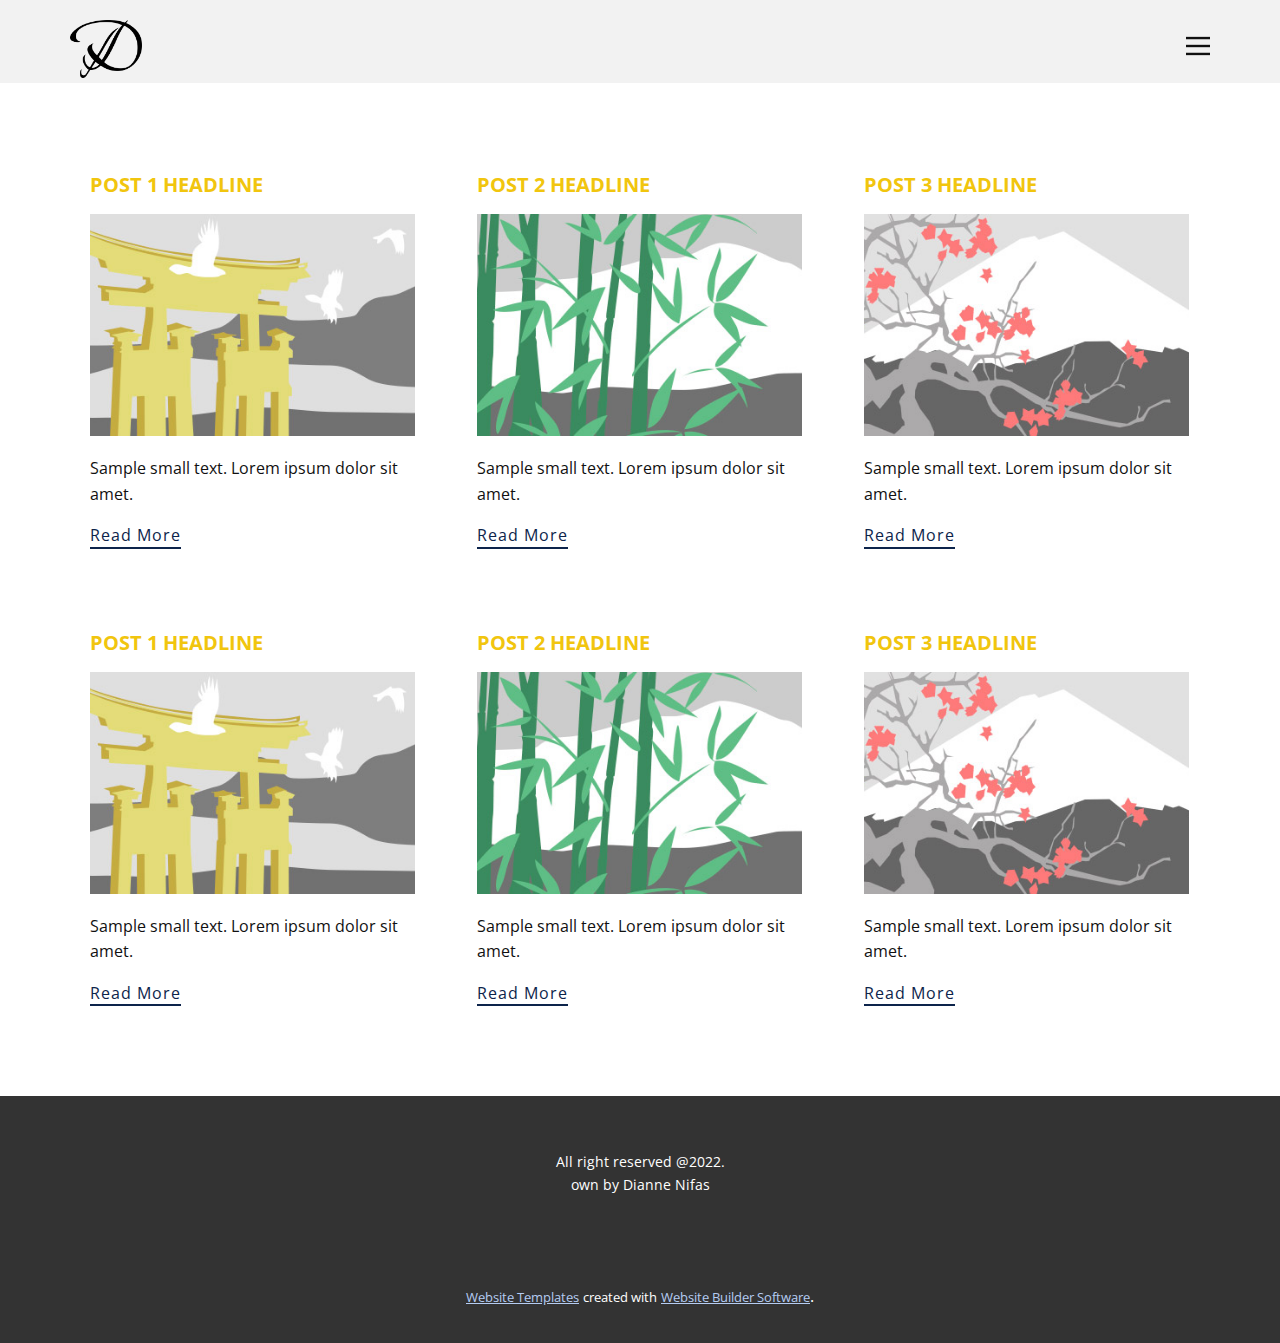
<file: blog/blog.html>
<html style="font-size: 16px;"><head>
    <meta name="viewport" content="width=device-width, initial-scale=1.0">
    <meta charset="utf-8">
    <meta name="keywords" content="">
    <meta name="description" content="">
    <meta name="page_type" content="np-template-header-footer-from-plugin">
    <title>Blog Template</title>
    <link rel="stylesheet" href="../nicepage.css" media="screen">
<link rel="stylesheet" href="../Blog-Template.css" media="screen">
    <script class="u-script" type="text/javascript" src="../jquery.js" defer=""></script>
    <script class="u-script" type="text/javascript" src="../nicepage.js" defer=""></script>
    <meta name="generator" content="Nicepage 4.2.6, nicepage.com">
    <link id="u-theme-google-font" rel="stylesheet" href="https://fonts.googleapis.com/css?family=Open+Sans:300,300i,400,400i,600,600i,700,700i,800,800i">
    
    
    <script type="application/ld+json">{
		"@context": "http://schema.org",
		"@type": "Organization",
		"name": "",
		"logo": "images/D_logo.png"
}</script>
    <meta name="theme-color" content="#0d244b">
  </head>
  <body class="u-body"><header class="u-clearfix u-grey-5 u-header u-header" id="sec-e950"><div class="u-clearfix u-sheet u-sheet-1">
        <a href="#" class="u-hidden-xs u-image u-logo u-image-1" data-image-width="1000" data-image-height="804">
          <img src="../images/D_logo.png" class="u-logo-image u-logo-image-1">
        </a>
        <nav class="u-align-left u-menu u-menu-dropdown u-nav-spacing-25 u-offcanvas u-offcanvas-shift u-menu-1" data-responsive-from="XL">
          <div class="menu-collapse" style="letter-spacing: 0px; font-size: 1rem; font-weight: 700;" wfd-invisible="true">
            <a class="u-active-palette-1-base u-button-style u-custom-active-color u-custom-border u-custom-border-color u-custom-hover-color u-custom-left-right-menu-spacing u-custom-padding-bottom u-custom-text-active-color u-custom-text-color u-custom-text-hover-color u-custom-top-bottom-menu-spacing u-hover-palette-1-base u-nav-link" href="#" style="font-size: calc(1em + 8px);">
              <svg class="u-svg-link" preserveAspectRatio="xMidYMin slice" viewBox="0 0 302 302" style="undefined"><use xmlns:xlink="http://www.w3.org/1999/xlink" xlink:href="#svg-7b92"></use></svg>
              <svg xmlns="http://www.w3.org/2000/svg" xmlns:xlink="http://www.w3.org/1999/xlink" version="1.1" id="svg-7b92" x="0px" y="0px" viewBox="0 0 302 302" style="enable-background:new 0 0 302 302;" xml:space="preserve" class="u-svg-content"><g><rect y="36" width="302" height="30"></rect><rect y="236" width="302" height="30"></rect><rect y="136" width="302" height="30"></rect>
</g><g></g><g></g><g></g><g></g><g></g><g></g><g></g><g></g><g></g><g></g><g></g><g></g><g></g><g></g><g></g></svg>
            </a>
          </div>
          <div class="u-custom-menu u-nav-container" wfd-invisible="true">
            <ul class="u-custom-font u-nav u-spacing-20 u-text-font u-unstyled u-nav-1"><li class="u-nav-item"><a class="u-button-style u-nav-link u-text-active-palette-1-base u-text-grey-90 u-text-hover-palette-2-base" href="../Home.html" style="padding: 10px;">Home</a>
</li><li class="u-nav-item"><a class="u-button-style u-nav-link u-text-active-palette-1-base u-text-grey-90 u-text-hover-palette-2-base" href="../Home.html#carousel_a76b" data-page-id="972520163" style="padding: 10px;">How ICT has transformed?</a>
</li><li class="u-nav-item"><a class="u-button-style u-nav-link u-text-active-palette-1-base u-text-grey-90 u-text-hover-palette-2-base" href="../Home.html#sec-a1a3" data-page-id="972520163" style="padding: 10px;">Online vs Face to Face</a>
</li><li class="u-nav-item"><a class="u-button-style u-nav-link u-text-active-palette-1-base u-text-grey-90 u-text-hover-palette-2-base" href="../Home.html#sec-74da" data-page-id="972520163" style="padding: 10px;">Contact</a>
</li></ul>
          </div>
          <div class="u-custom-menu u-nav-container-collapse" wfd-invisible="true">
            <div class="u-align-center u-black u-container-style u-inner-container-layout u-opacity u-opacity-95 u-sidenav">
              <div class="u-inner-container-layout u-sidenav-overflow">
                <div class="u-menu-close"></div>
                <ul class="u-align-center u-nav u-popupmenu-items u-unstyled u-nav-2"><li class="u-nav-item"><a class="u-button-style u-nav-link" href="../Home.html" style="padding: 10px;">Home</a>
</li><li class="u-nav-item"><a class="u-button-style u-nav-link" href="../Home.html#carousel_a76b" data-page-id="972520163" style="padding: 10px;">How ICT has transformed?</a>
</li><li class="u-nav-item"><a class="u-button-style u-nav-link" href="../Home.html#sec-a1a3" data-page-id="972520163" style="padding: 10px;">Online vs Face to Face</a>
</li><li class="u-nav-item"><a class="u-button-style u-nav-link" href="../Home.html#sec-74da" data-page-id="972520163" style="padding: 10px;">Contact</a>
</li></ul>
              </div>
            </div>
            <div class="u-black u-menu-overlay u-opacity u-opacity-70" wfd-invisible="true"></div>
          </div>
        </nav>
      </div></header>
    <section class="u-clearfix u-section-1" id="sec-bff3">
      <div class="u-clearfix u-sheet u-valign-middle u-sheet-1"><!--blog--><!--blog_options_json--><!--{"type":"Recent","source":"","tags":"","count":""}--><!--/blog_options_json-->
        <div class="u-blog u-expanded-width u-repeater u-repeater-1"><!--blog_post-->
          <div class="u-blog-post u-container-style u-repeater-item u-white u-repeater-item-1">
            <div class="u-container-layout u-similar-container u-valign-top u-container-layout-1"><!--blog_post_header-->
              <h4 class="u-blog-control u-text u-text-1">
                <a class="u-post-header-link" href="../blog/post-5.html"><!--blog_post_header_content-->Post 1 Headline<!--/blog_post_header_content--></a>
              </h4><!--/blog_post_header--><!--blog_post_image-->
              <a class="u-post-header-link" href="../blog/post-5.html"><img alt="" class="u-blog-control u-expanded-width u-image u-image-default u-image-1" src="[data-uri]"></a><!--/blog_post_image--><!--blog_post_content-->
              <div class="u-blog-control u-post-content u-text u-text-2 fr-view">Sample small text. Lorem ipsum dolor sit amet.</div><!--/blog_post_content--><!--blog_post_readmore-->
              <a href="../blog/post-5.html" class="u-blog-control u-border-2 u-border-palette-1-base u-btn u-btn-rectangle u-button-style u-none u-btn-1"><!--blog_post_readmore_content--><!--options_json--><!--{"content":"","defaultValue":"Read More"}--><!--/options_json-->Read More<!--/blog_post_readmore_content--></a><!--/blog_post_readmore-->
            </div>
          </div><div class="u-blog-post u-container-style u-repeater-item u-video-cover u-white">
            <div class="u-container-layout u-similar-container u-valign-top u-container-layout-2"><!--blog_post_header-->
              <h4 class="u-blog-control u-text u-text-3">
                <a class="u-post-header-link" href="../blog/post-4.html"><!--blog_post_header_content-->Post 2 Headline<!--/blog_post_header_content--></a>
              </h4><!--/blog_post_header--><!--blog_post_image-->
              <a class="u-post-header-link" href="../blog/post-4.html"><img alt="" class="u-blog-control u-expanded-width u-image u-image-default u-image-2" src="[data-uri]"></a><!--/blog_post_image--><!--blog_post_content-->
              <div class="u-blog-control u-post-content u-text u-text-4 fr-view">Sample small text. Lorem ipsum dolor sit amet.</div><!--/blog_post_content--><!--blog_post_readmore-->
              <a href="../blog/post-4.html" class="u-blog-control u-border-2 u-border-palette-1-base u-btn u-btn-rectangle u-button-style u-none u-btn-2"><!--blog_post_readmore_content--><!--options_json--><!--{"content":"","defaultValue":"Read More"}--><!--/options_json-->Read More<!--/blog_post_readmore_content--></a><!--/blog_post_readmore-->
            </div>
          </div><div class="u-blog-post u-container-style u-repeater-item u-video-cover u-white">
            <div class="u-container-layout u-similar-container u-valign-top u-container-layout-3"><!--blog_post_header-->
              <h4 class="u-blog-control u-text u-text-5">
                <a class="u-post-header-link" href="../blog/post-3.html"><!--blog_post_header_content-->Post 3 Headline<!--/blog_post_header_content--></a>
              </h4><!--/blog_post_header--><!--blog_post_image-->
              <a class="u-post-header-link" href="../blog/post-3.html"><img alt="" class="u-blog-control u-expanded-width u-image u-image-default u-image-3" src="[data-uri]"></a><!--/blog_post_image--><!--blog_post_content-->
              <div class="u-blog-control u-post-content u-text u-text-6 fr-view">Sample small text. Lorem ipsum dolor sit amet.</div><!--/blog_post_content--><!--blog_post_readmore-->
              <a href="../blog/post-3.html" class="u-blog-control u-border-2 u-border-palette-1-base u-btn u-btn-rectangle u-button-style u-none u-btn-3"><!--blog_post_readmore_content--><!--options_json--><!--{"content":"","defaultValue":"Read More"}--><!--/options_json-->Read More<!--/blog_post_readmore_content--></a><!--/blog_post_readmore-->
            </div>
          </div><div class="u-blog-post u-container-style u-repeater-item u-white u-repeater-item-1">
            <div class="u-container-layout u-similar-container u-valign-top u-container-layout-1"><!--blog_post_header-->
              <h4 class="u-blog-control u-text u-text-1">
                <a class="u-post-header-link" href="../blog/post-2.html"><!--blog_post_header_content-->Post 1 Headline<!--/blog_post_header_content--></a>
              </h4><!--/blog_post_header--><!--blog_post_image-->
              <a class="u-post-header-link" href="../blog/post-2.html"><img alt="" class="u-blog-control u-expanded-width u-image u-image-default u-image-1" src="[data-uri]"></a><!--/blog_post_image--><!--blog_post_content-->
              <div class="u-blog-control u-post-content u-text u-text-2 fr-view">Sample small text. Lorem ipsum dolor sit amet.</div><!--/blog_post_content--><!--blog_post_readmore-->
              <a href="../blog/post-2.html" class="u-blog-control u-border-2 u-border-palette-1-base u-btn u-btn-rectangle u-button-style u-none u-btn-1"><!--blog_post_readmore_content--><!--options_json--><!--{"content":"","defaultValue":"Read More"}--><!--/options_json-->Read More<!--/blog_post_readmore_content--></a><!--/blog_post_readmore-->
            </div>
          </div><div class="u-blog-post u-container-style u-repeater-item u-video-cover u-white">
            <div class="u-container-layout u-similar-container u-valign-top u-container-layout-2"><!--blog_post_header-->
              <h4 class="u-blog-control u-text u-text-3">
                <a class="u-post-header-link" href="../blog/post-1.html"><!--blog_post_header_content-->Post 2 Headline<!--/blog_post_header_content--></a>
              </h4><!--/blog_post_header--><!--blog_post_image-->
              <a class="u-post-header-link" href="../blog/post-1.html"><img alt="" class="u-blog-control u-expanded-width u-image u-image-default u-image-2" src="[data-uri]"></a><!--/blog_post_image--><!--blog_post_content-->
              <div class="u-blog-control u-post-content u-text u-text-4 fr-view">Sample small text. Lorem ipsum dolor sit amet.</div><!--/blog_post_content--><!--blog_post_readmore-->
              <a href="../blog/post-1.html" class="u-blog-control u-border-2 u-border-palette-1-base u-btn u-btn-rectangle u-button-style u-none u-btn-2"><!--blog_post_readmore_content--><!--options_json--><!--{"content":"","defaultValue":"Read More"}--><!--/options_json-->Read More<!--/blog_post_readmore_content--></a><!--/blog_post_readmore-->
            </div>
          </div><div class="u-blog-post u-container-style u-repeater-item u-video-cover u-white">
            <div class="u-container-layout u-similar-container u-valign-top u-container-layout-3"><!--blog_post_header-->
              <h4 class="u-blog-control u-text u-text-5">
                <a class="u-post-header-link" href="../blog/post.html"><!--blog_post_header_content-->Post 3 Headline<!--/blog_post_header_content--></a>
              </h4><!--/blog_post_header--><!--blog_post_image-->
              <a class="u-post-header-link" href="../blog/post.html"><img alt="" class="u-blog-control u-expanded-width u-image u-image-default u-image-3" src="[data-uri]"></a><!--/blog_post_image--><!--blog_post_content-->
              <div class="u-blog-control u-post-content u-text u-text-6 fr-view">Sample small text. Lorem ipsum dolor sit amet.</div><!--/blog_post_content--><!--blog_post_readmore-->
              <a href="../blog/post.html" class="u-blog-control u-border-2 u-border-palette-1-base u-btn u-btn-rectangle u-button-style u-none u-btn-3"><!--blog_post_readmore_content--><!--options_json--><!--{"content":"","defaultValue":"Read More"}--><!--/options_json-->Read More<!--/blog_post_readmore_content--></a><!--/blog_post_readmore-->
            </div>
          </div><!--/blog_post--><!--blog_post-->
          <!--/blog_post--><!--blog_post-->
          <!--/blog_post-->
        </div><!--/blog-->
      </div>
    </section>
    
    
    <footer class="u-clearfix u-footer u-grey-80" id="sec-3f3a"><div class="u-clearfix u-sheet u-sheet-1">
        <div class="u-align-center u-container-style u-group u-group-1">
          <div class="u-container-layout u-valign-top u-container-layout-1">
            <p class="u-small-text u-text u-text-variant u-text-1">All right reserved @2022.<br>own by Dianne Nifas
            </p>
          </div>
        </div>
      </div></footer>
    <section class="u-backlink u-clearfix u-grey-80">
      <a class="u-link" href="https://nicepage.com/website-templates" target="_blank">
        <span>Website Templates</span>
      </a>
      <p class="u-text">
        <span>created with</span>
      </p>
      <a class="u-link" href="" target="_blank">
        <span>Website Builder Software</span>
      </a>. 
    </section>
  
</body></html>
</file>
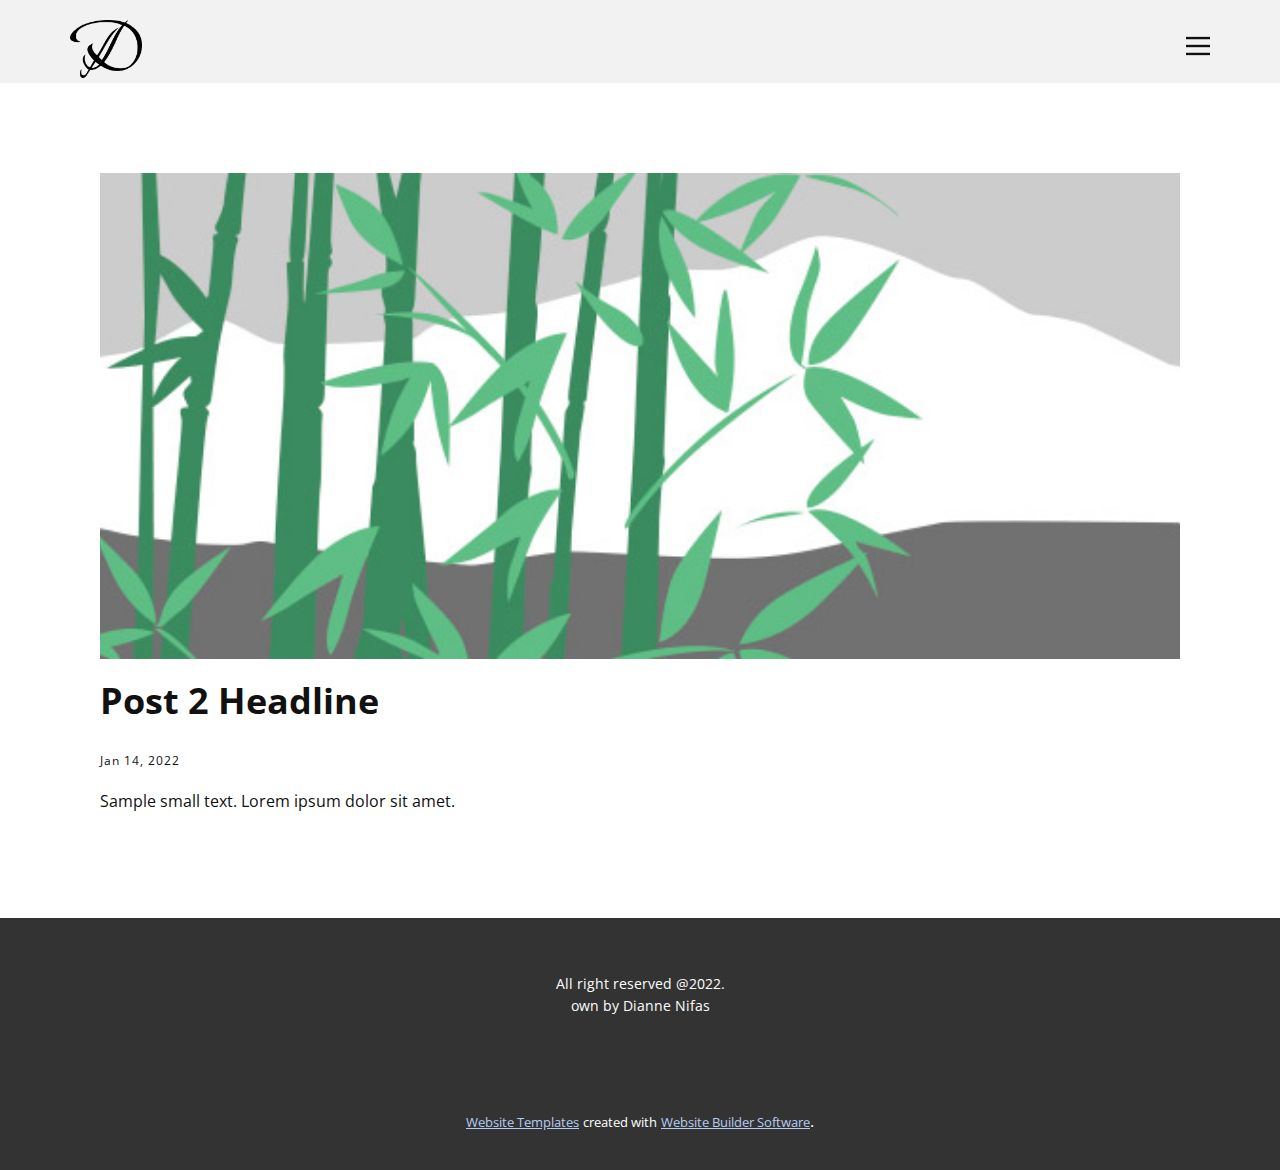
<file: blog/post-1.html>
<!doctype html>
<html style="font-size: 16px;"><head>
    <meta name="viewport" content="width=device-width, initial-scale=1.0">
    <meta charset="utf-8">
    <meta name="keywords" content="Post 1 Headline">
    <meta name="description" content="">
    <meta name="page_type" content="np-template-header-footer-from-plugin">
    <title>Post 2 Headline</title>
    <link rel="stylesheet" href="../nicepage.css" media="screen">
<link rel="stylesheet" href="../Post-Template.css" media="screen">
    <script class="u-script" type="text/javascript" src="../jquery.js" defer=""></script>
    <script class="u-script" type="text/javascript" src="../nicepage.js" defer=""></script>
    <meta name="generator" content="Nicepage 4.2.6, nicepage.com">
    <link id="u-theme-google-font" rel="stylesheet" href="https://fonts.googleapis.com/css?family=Open+Sans:300,300i,400,400i,600,600i,700,700i,800,800i">
    
    
    <script type="application/ld+json">{
		"@context": "http://schema.org",
		"@type": "Organization",
		"name": "",
		"logo": "images/D_logo.png"
}</script>
    <meta name="theme-color" content="#0d244b">
  </head>
  <body class="u-body"><header class="u-clearfix u-grey-5 u-header u-header" id="sec-e950"><div class="u-clearfix u-sheet u-sheet-1">
        <a href="#" class="u-hidden-xs u-image u-logo u-image-1" data-image-width="1000" data-image-height="804">
          <img src="../images/D_logo.png" class="u-logo-image u-logo-image-1">
        </a>
        <nav class="u-align-left u-menu u-menu-dropdown u-nav-spacing-25 u-offcanvas u-offcanvas-shift u-menu-1" data-responsive-from="XL">
          <div class="menu-collapse" style="letter-spacing: 0px; font-size: 1rem; font-weight: 700;" wfd-invisible="true">
            <a class="u-active-palette-1-base u-button-style u-custom-active-color u-custom-border u-custom-border-color u-custom-hover-color u-custom-left-right-menu-spacing u-custom-padding-bottom u-custom-text-active-color u-custom-text-color u-custom-text-hover-color u-custom-top-bottom-menu-spacing u-hover-palette-1-base u-nav-link" href="#" style="font-size: calc(1em + 8px);">
              <svg class="u-svg-link" preserveAspectRatio="xMidYMin slice" viewBox="0 0 302 302" style="undefined"><use xmlns:xlink="http://www.w3.org/1999/xlink" xlink:href="#svg-7b92"></use></svg>
              <svg xmlns="http://www.w3.org/2000/svg" xmlns:xlink="http://www.w3.org/1999/xlink" version="1.1" id="svg-7b92" x="0px" y="0px" viewBox="0 0 302 302" style="enable-background:new 0 0 302 302;" xml:space="preserve" class="u-svg-content"><g><rect y="36" width="302" height="30"></rect><rect y="236" width="302" height="30"></rect><rect y="136" width="302" height="30"></rect>
</g><g></g><g></g><g></g><g></g><g></g><g></g><g></g><g></g><g></g><g></g><g></g><g></g><g></g><g></g><g></g></svg>
            </a>
          </div>
          <div class="u-custom-menu u-nav-container" wfd-invisible="true">
            <ul class="u-custom-font u-nav u-spacing-20 u-text-font u-unstyled u-nav-1"><li class="u-nav-item"><a class="u-button-style u-nav-link u-text-active-palette-1-base u-text-grey-90 u-text-hover-palette-2-base" href="../Home.html" style="padding: 10px;">Home</a>
</li><li class="u-nav-item"><a class="u-button-style u-nav-link u-text-active-palette-1-base u-text-grey-90 u-text-hover-palette-2-base" href="../Home.html#carousel_a76b" data-page-id="972520163" style="padding: 10px;">How ICT has transformed?</a>
</li><li class="u-nav-item"><a class="u-button-style u-nav-link u-text-active-palette-1-base u-text-grey-90 u-text-hover-palette-2-base" href="../Home.html#sec-a1a3" data-page-id="972520163" style="padding: 10px;">Online vs Face to Face</a>
</li><li class="u-nav-item"><a class="u-button-style u-nav-link u-text-active-palette-1-base u-text-grey-90 u-text-hover-palette-2-base" href="../Home.html#sec-74da" data-page-id="972520163" style="padding: 10px;">Contact</a>
</li></ul>
          </div>
          <div class="u-custom-menu u-nav-container-collapse" wfd-invisible="true">
            <div class="u-align-center u-black u-container-style u-inner-container-layout u-opacity u-opacity-95 u-sidenav">
              <div class="u-inner-container-layout u-sidenav-overflow">
                <div class="u-menu-close"></div>
                <ul class="u-align-center u-nav u-popupmenu-items u-unstyled u-nav-2"><li class="u-nav-item"><a class="u-button-style u-nav-link" href="../Home.html" style="padding: 10px;">Home</a>
</li><li class="u-nav-item"><a class="u-button-style u-nav-link" href="../Home.html#carousel_a76b" data-page-id="972520163" style="padding: 10px;">How ICT has transformed?</a>
</li><li class="u-nav-item"><a class="u-button-style u-nav-link" href="../Home.html#sec-a1a3" data-page-id="972520163" style="padding: 10px;">Online vs Face to Face</a>
</li><li class="u-nav-item"><a class="u-button-style u-nav-link" href="../Home.html#sec-74da" data-page-id="972520163" style="padding: 10px;">Contact</a>
</li></ul>
              </div>
            </div>
            <div class="u-black u-menu-overlay u-opacity u-opacity-70" wfd-invisible="true"></div>
          </div>
        </nav>
      </div></header>
    <section class="u-align-center u-clearfix u-section-1" id="sec-e97e">
      <div class="u-clearfix u-sheet u-valign-middle-md u-valign-middle-sm u-valign-middle-xs u-sheet-1"><!--post_details--><!--post_details_options_json--><!--{"source":""}--><!--/post_details_options_json--><!--blog_post-->
        <div class="u-container-style u-expanded-width u-post-details u-post-details-1">
          <div class="u-container-layout u-valign-middle u-container-layout-1"><!--blog_post_image-->
            <img alt="" class="u-blog-control u-expanded-width u-image u-image-default u-image-1" src="[data-uri]"><!--/blog_post_image--><!--blog_post_header-->
            <h2 class="u-blog-control u-text u-text-1">Post 2 Headline</h2><!--/blog_post_header--><!--blog_post_metadata-->
            <div class="u-blog-control u-metadata u-metadata-1"><!--blog_post_metadata_date-->
              <span class="u-meta-date u-meta-icon">Jan 14, 2022</span><!--/blog_post_metadata_date--><!--blog_post_metadata_category-->
              <!--/blog_post_metadata_category--><!--blog_post_metadata_comments-->
              <!--/blog_post_metadata_comments-->
            </div><!--/blog_post_metadata--><!--blog_post_content-->
            <div class="u-align-justify u-blog-control u-post-content u-text u-text-2 fr-view">
  Sample small text. Lorem ipsum dolor sit amet.
  </div><!--/blog_post_content-->
          </div>
        </div><!--/blog_post--><!--/post_details-->
      </div>
    </section>
    
    
    <footer class="u-clearfix u-footer u-grey-80" id="sec-3f3a"><div class="u-clearfix u-sheet u-sheet-1">
        <div class="u-align-center u-container-style u-group u-group-1">
          <div class="u-container-layout u-valign-top u-container-layout-1">
            <p class="u-small-text u-text u-text-variant u-text-1">All right reserved @2022.<br>own by Dianne Nifas
            </p>
          </div>
        </div>
      </div></footer>
    <section class="u-backlink u-clearfix u-grey-80">
      <a class="u-link" href="https://nicepage.com/website-templates" target="_blank">
        <span>Website Templates</span>
      </a>
      <p class="u-text">
        <span>created with</span>
      </p>
      <a class="u-link" href="" target="_blank">
        <span>Website Builder Software</span>
      </a>. 
    </section>
  
</body></html>
</file>
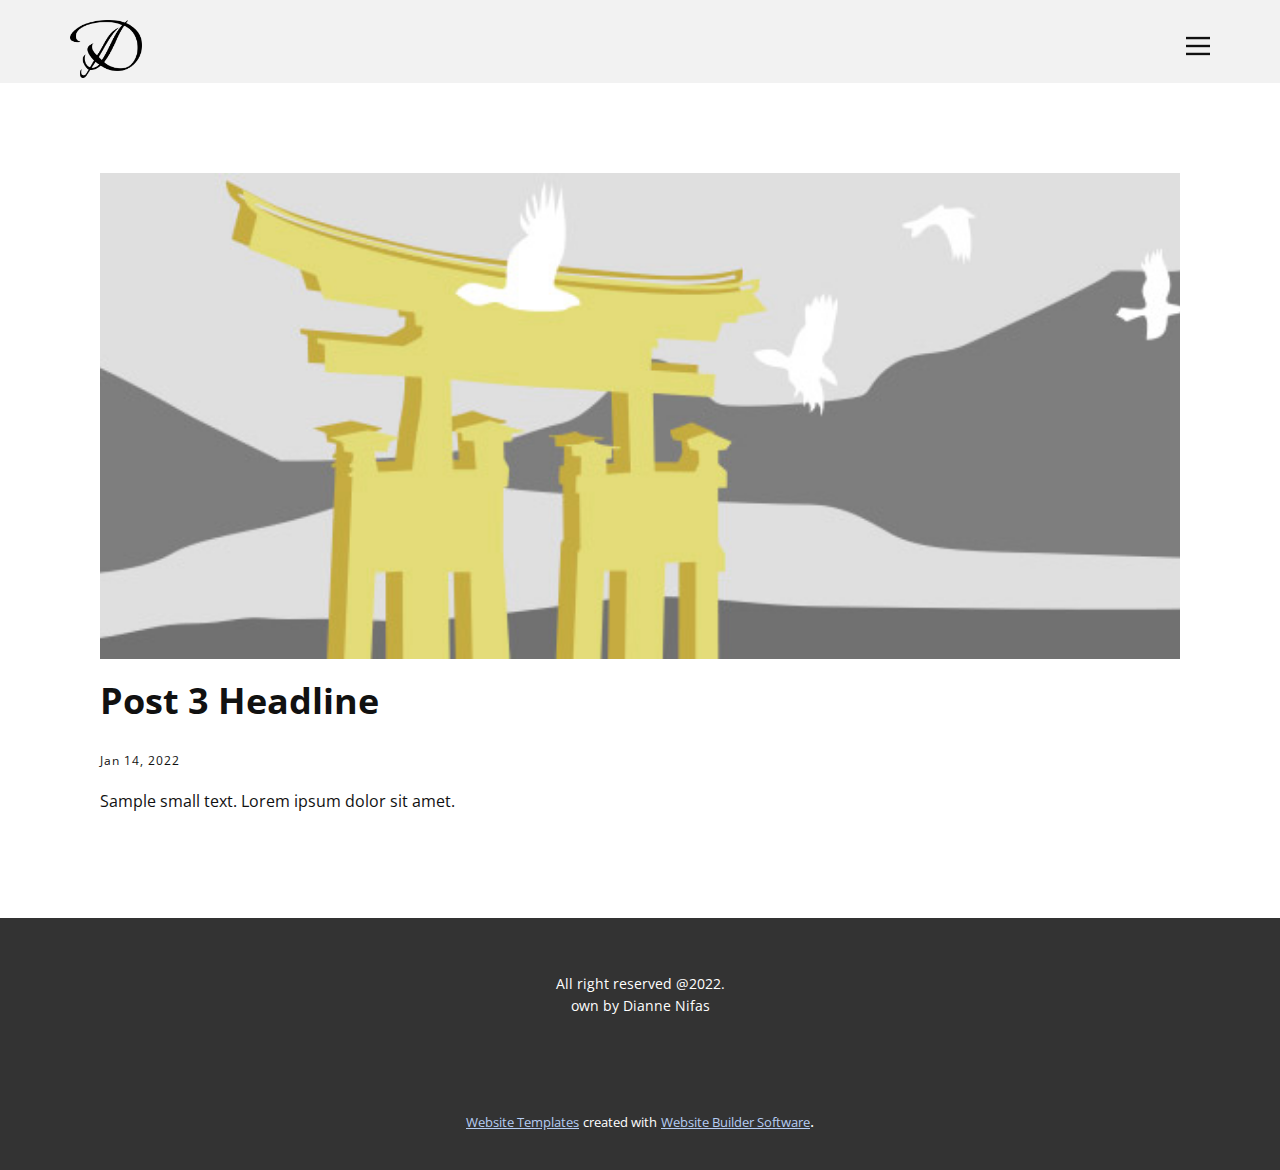
<file: blog/post-2.html>
<!doctype html>
<html style="font-size: 16px;"><head>
    <meta name="viewport" content="width=device-width, initial-scale=1.0">
    <meta charset="utf-8">
    <meta name="keywords" content="Post 1 Headline">
    <meta name="description" content="">
    <meta name="page_type" content="np-template-header-footer-from-plugin">
    <title>Post 3 Headline</title>
    <link rel="stylesheet" href="../nicepage.css" media="screen">
<link rel="stylesheet" href="../Post-Template.css" media="screen">
    <script class="u-script" type="text/javascript" src="../jquery.js" defer=""></script>
    <script class="u-script" type="text/javascript" src="../nicepage.js" defer=""></script>
    <meta name="generator" content="Nicepage 4.2.6, nicepage.com">
    <link id="u-theme-google-font" rel="stylesheet" href="https://fonts.googleapis.com/css?family=Open+Sans:300,300i,400,400i,600,600i,700,700i,800,800i">
    
    
    <script type="application/ld+json">{
		"@context": "http://schema.org",
		"@type": "Organization",
		"name": "",
		"logo": "images/D_logo.png"
}</script>
    <meta name="theme-color" content="#0d244b">
  </head>
  <body class="u-body"><header class="u-clearfix u-grey-5 u-header u-header" id="sec-e950"><div class="u-clearfix u-sheet u-sheet-1">
        <a href="#" class="u-hidden-xs u-image u-logo u-image-1" data-image-width="1000" data-image-height="804">
          <img src="../images/D_logo.png" class="u-logo-image u-logo-image-1">
        </a>
        <nav class="u-align-left u-menu u-menu-dropdown u-nav-spacing-25 u-offcanvas u-offcanvas-shift u-menu-1" data-responsive-from="XL">
          <div class="menu-collapse" style="letter-spacing: 0px; font-size: 1rem; font-weight: 700;" wfd-invisible="true">
            <a class="u-active-palette-1-base u-button-style u-custom-active-color u-custom-border u-custom-border-color u-custom-hover-color u-custom-left-right-menu-spacing u-custom-padding-bottom u-custom-text-active-color u-custom-text-color u-custom-text-hover-color u-custom-top-bottom-menu-spacing u-hover-palette-1-base u-nav-link" href="#" style="font-size: calc(1em + 8px);">
              <svg class="u-svg-link" preserveAspectRatio="xMidYMin slice" viewBox="0 0 302 302" style="undefined"><use xmlns:xlink="http://www.w3.org/1999/xlink" xlink:href="#svg-7b92"></use></svg>
              <svg xmlns="http://www.w3.org/2000/svg" xmlns:xlink="http://www.w3.org/1999/xlink" version="1.1" id="svg-7b92" x="0px" y="0px" viewBox="0 0 302 302" style="enable-background:new 0 0 302 302;" xml:space="preserve" class="u-svg-content"><g><rect y="36" width="302" height="30"></rect><rect y="236" width="302" height="30"></rect><rect y="136" width="302" height="30"></rect>
</g><g></g><g></g><g></g><g></g><g></g><g></g><g></g><g></g><g></g><g></g><g></g><g></g><g></g><g></g><g></g></svg>
            </a>
          </div>
          <div class="u-custom-menu u-nav-container" wfd-invisible="true">
            <ul class="u-custom-font u-nav u-spacing-20 u-text-font u-unstyled u-nav-1"><li class="u-nav-item"><a class="u-button-style u-nav-link u-text-active-palette-1-base u-text-grey-90 u-text-hover-palette-2-base" href="../Home.html" style="padding: 10px;">Home</a>
</li><li class="u-nav-item"><a class="u-button-style u-nav-link u-text-active-palette-1-base u-text-grey-90 u-text-hover-palette-2-base" href="../Home.html#carousel_a76b" data-page-id="972520163" style="padding: 10px;">How ICT has transformed?</a>
</li><li class="u-nav-item"><a class="u-button-style u-nav-link u-text-active-palette-1-base u-text-grey-90 u-text-hover-palette-2-base" href="../Home.html#sec-a1a3" data-page-id="972520163" style="padding: 10px;">Online vs Face to Face</a>
</li><li class="u-nav-item"><a class="u-button-style u-nav-link u-text-active-palette-1-base u-text-grey-90 u-text-hover-palette-2-base" href="../Home.html#sec-74da" data-page-id="972520163" style="padding: 10px;">Contact</a>
</li></ul>
          </div>
          <div class="u-custom-menu u-nav-container-collapse" wfd-invisible="true">
            <div class="u-align-center u-black u-container-style u-inner-container-layout u-opacity u-opacity-95 u-sidenav">
              <div class="u-inner-container-layout u-sidenav-overflow">
                <div class="u-menu-close"></div>
                <ul class="u-align-center u-nav u-popupmenu-items u-unstyled u-nav-2"><li class="u-nav-item"><a class="u-button-style u-nav-link" href="../Home.html" style="padding: 10px;">Home</a>
</li><li class="u-nav-item"><a class="u-button-style u-nav-link" href="../Home.html#carousel_a76b" data-page-id="972520163" style="padding: 10px;">How ICT has transformed?</a>
</li><li class="u-nav-item"><a class="u-button-style u-nav-link" href="../Home.html#sec-a1a3" data-page-id="972520163" style="padding: 10px;">Online vs Face to Face</a>
</li><li class="u-nav-item"><a class="u-button-style u-nav-link" href="../Home.html#sec-74da" data-page-id="972520163" style="padding: 10px;">Contact</a>
</li></ul>
              </div>
            </div>
            <div class="u-black u-menu-overlay u-opacity u-opacity-70" wfd-invisible="true"></div>
          </div>
        </nav>
      </div></header>
    <section class="u-align-center u-clearfix u-section-1" id="sec-e97e">
      <div class="u-clearfix u-sheet u-valign-middle-md u-valign-middle-sm u-valign-middle-xs u-sheet-1"><!--post_details--><!--post_details_options_json--><!--{"source":""}--><!--/post_details_options_json--><!--blog_post-->
        <div class="u-container-style u-expanded-width u-post-details u-post-details-1">
          <div class="u-container-layout u-valign-middle u-container-layout-1"><!--blog_post_image-->
            <img alt="" class="u-blog-control u-expanded-width u-image u-image-default u-image-1" src="[data-uri]"><!--/blog_post_image--><!--blog_post_header-->
            <h2 class="u-blog-control u-text u-text-1">Post 3 Headline</h2><!--/blog_post_header--><!--blog_post_metadata-->
            <div class="u-blog-control u-metadata u-metadata-1"><!--blog_post_metadata_date-->
              <span class="u-meta-date u-meta-icon">Jan 14, 2022</span><!--/blog_post_metadata_date--><!--blog_post_metadata_category-->
              <!--/blog_post_metadata_category--><!--blog_post_metadata_comments-->
              <!--/blog_post_metadata_comments-->
            </div><!--/blog_post_metadata--><!--blog_post_content-->
            <div class="u-align-justify u-blog-control u-post-content u-text u-text-2 fr-view">
  Sample small text. Lorem ipsum dolor sit amet.
  </div><!--/blog_post_content-->
          </div>
        </div><!--/blog_post--><!--/post_details-->
      </div>
    </section>
    
    
    <footer class="u-clearfix u-footer u-grey-80" id="sec-3f3a"><div class="u-clearfix u-sheet u-sheet-1">
        <div class="u-align-center u-container-style u-group u-group-1">
          <div class="u-container-layout u-valign-top u-container-layout-1">
            <p class="u-small-text u-text u-text-variant u-text-1">All right reserved @2022.<br>own by Dianne Nifas
            </p>
          </div>
        </div>
      </div></footer>
    <section class="u-backlink u-clearfix u-grey-80">
      <a class="u-link" href="https://nicepage.com/website-templates" target="_blank">
        <span>Website Templates</span>
      </a>
      <p class="u-text">
        <span>created with</span>
      </p>
      <a class="u-link" href="" target="_blank">
        <span>Website Builder Software</span>
      </a>. 
    </section>
  
</body></html>
</file>
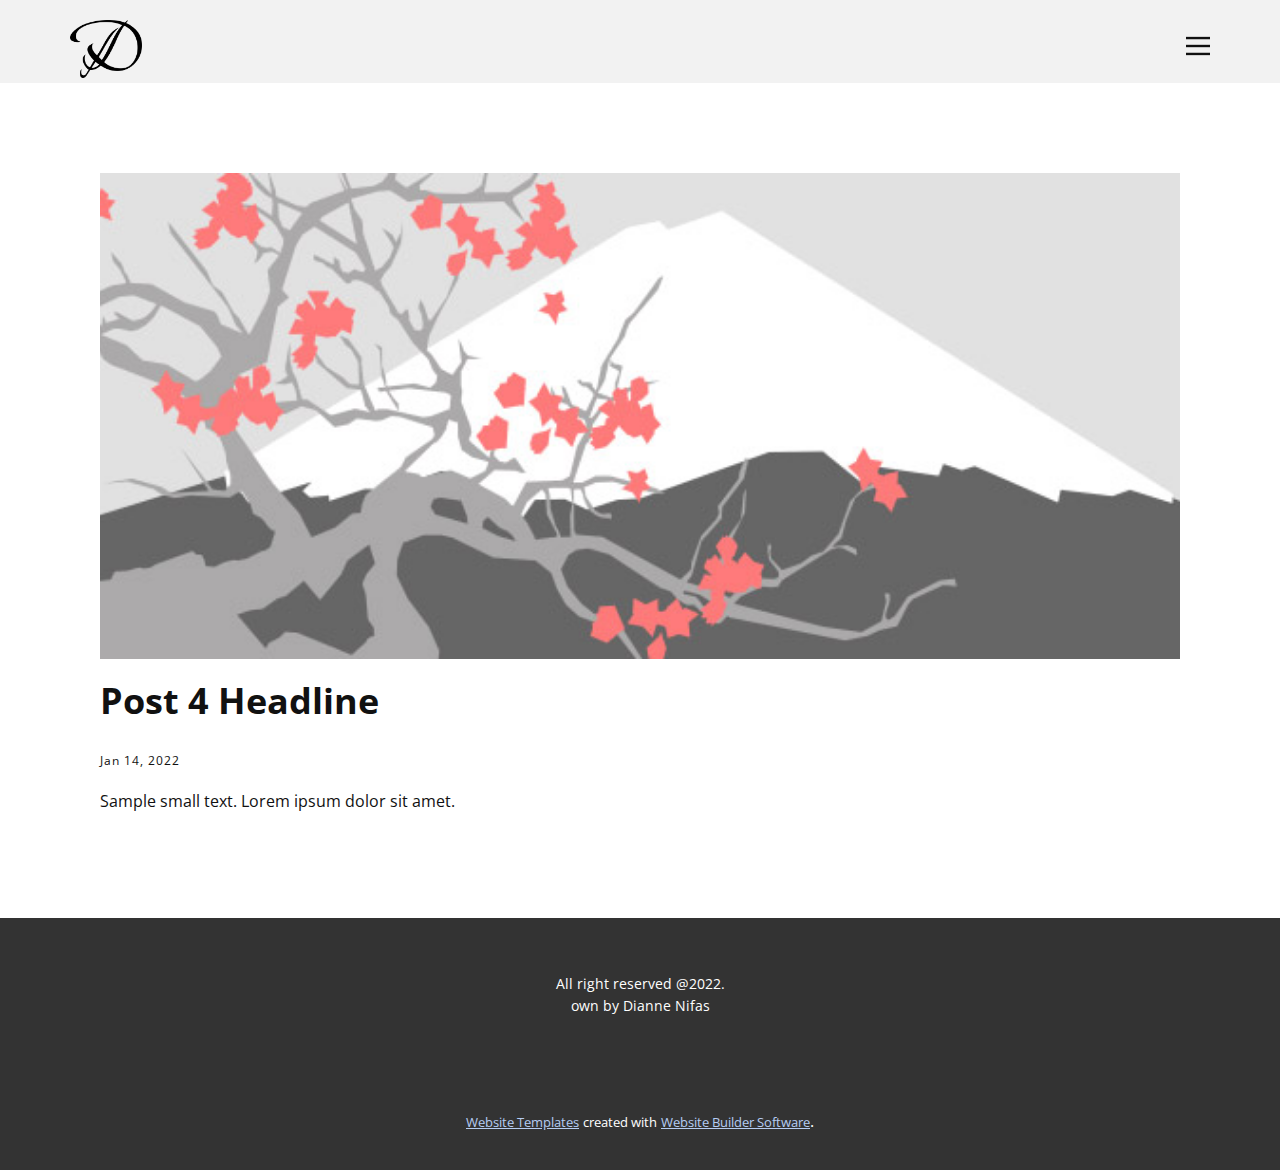
<file: blog/post-3.html>
<!doctype html>
<html style="font-size: 16px;"><head>
    <meta name="viewport" content="width=device-width, initial-scale=1.0">
    <meta charset="utf-8">
    <meta name="keywords" content="Post 1 Headline">
    <meta name="description" content="">
    <meta name="page_type" content="np-template-header-footer-from-plugin">
    <title>Post 4 Headline</title>
    <link rel="stylesheet" href="../nicepage.css" media="screen">
<link rel="stylesheet" href="../Post-Template.css" media="screen">
    <script class="u-script" type="text/javascript" src="../jquery.js" defer=""></script>
    <script class="u-script" type="text/javascript" src="../nicepage.js" defer=""></script>
    <meta name="generator" content="Nicepage 4.2.6, nicepage.com">
    <link id="u-theme-google-font" rel="stylesheet" href="https://fonts.googleapis.com/css?family=Open+Sans:300,300i,400,400i,600,600i,700,700i,800,800i">
    
    
    <script type="application/ld+json">{
		"@context": "http://schema.org",
		"@type": "Organization",
		"name": "",
		"logo": "images/D_logo.png"
}</script>
    <meta name="theme-color" content="#0d244b">
  </head>
  <body class="u-body"><header class="u-clearfix u-grey-5 u-header u-header" id="sec-e950"><div class="u-clearfix u-sheet u-sheet-1">
        <a href="#" class="u-hidden-xs u-image u-logo u-image-1" data-image-width="1000" data-image-height="804">
          <img src="../images/D_logo.png" class="u-logo-image u-logo-image-1">
        </a>
        <nav class="u-align-left u-menu u-menu-dropdown u-nav-spacing-25 u-offcanvas u-offcanvas-shift u-menu-1" data-responsive-from="XL">
          <div class="menu-collapse" style="letter-spacing: 0px; font-size: 1rem; font-weight: 700;" wfd-invisible="true">
            <a class="u-active-palette-1-base u-button-style u-custom-active-color u-custom-border u-custom-border-color u-custom-hover-color u-custom-left-right-menu-spacing u-custom-padding-bottom u-custom-text-active-color u-custom-text-color u-custom-text-hover-color u-custom-top-bottom-menu-spacing u-hover-palette-1-base u-nav-link" href="#" style="font-size: calc(1em + 8px);">
              <svg class="u-svg-link" preserveAspectRatio="xMidYMin slice" viewBox="0 0 302 302" style="undefined"><use xmlns:xlink="http://www.w3.org/1999/xlink" xlink:href="#svg-7b92"></use></svg>
              <svg xmlns="http://www.w3.org/2000/svg" xmlns:xlink="http://www.w3.org/1999/xlink" version="1.1" id="svg-7b92" x="0px" y="0px" viewBox="0 0 302 302" style="enable-background:new 0 0 302 302;" xml:space="preserve" class="u-svg-content"><g><rect y="36" width="302" height="30"></rect><rect y="236" width="302" height="30"></rect><rect y="136" width="302" height="30"></rect>
</g><g></g><g></g><g></g><g></g><g></g><g></g><g></g><g></g><g></g><g></g><g></g><g></g><g></g><g></g><g></g></svg>
            </a>
          </div>
          <div class="u-custom-menu u-nav-container" wfd-invisible="true">
            <ul class="u-custom-font u-nav u-spacing-20 u-text-font u-unstyled u-nav-1"><li class="u-nav-item"><a class="u-button-style u-nav-link u-text-active-palette-1-base u-text-grey-90 u-text-hover-palette-2-base" href="../Home.html" style="padding: 10px;">Home</a>
</li><li class="u-nav-item"><a class="u-button-style u-nav-link u-text-active-palette-1-base u-text-grey-90 u-text-hover-palette-2-base" href="../Home.html#carousel_a76b" data-page-id="972520163" style="padding: 10px;">How ICT has transformed?</a>
</li><li class="u-nav-item"><a class="u-button-style u-nav-link u-text-active-palette-1-base u-text-grey-90 u-text-hover-palette-2-base" href="../Home.html#sec-a1a3" data-page-id="972520163" style="padding: 10px;">Online vs Face to Face</a>
</li><li class="u-nav-item"><a class="u-button-style u-nav-link u-text-active-palette-1-base u-text-grey-90 u-text-hover-palette-2-base" href="../Home.html#sec-74da" data-page-id="972520163" style="padding: 10px;">Contact</a>
</li></ul>
          </div>
          <div class="u-custom-menu u-nav-container-collapse" wfd-invisible="true">
            <div class="u-align-center u-black u-container-style u-inner-container-layout u-opacity u-opacity-95 u-sidenav">
              <div class="u-inner-container-layout u-sidenav-overflow">
                <div class="u-menu-close"></div>
                <ul class="u-align-center u-nav u-popupmenu-items u-unstyled u-nav-2"><li class="u-nav-item"><a class="u-button-style u-nav-link" href="../Home.html" style="padding: 10px;">Home</a>
</li><li class="u-nav-item"><a class="u-button-style u-nav-link" href="../Home.html#carousel_a76b" data-page-id="972520163" style="padding: 10px;">How ICT has transformed?</a>
</li><li class="u-nav-item"><a class="u-button-style u-nav-link" href="../Home.html#sec-a1a3" data-page-id="972520163" style="padding: 10px;">Online vs Face to Face</a>
</li><li class="u-nav-item"><a class="u-button-style u-nav-link" href="../Home.html#sec-74da" data-page-id="972520163" style="padding: 10px;">Contact</a>
</li></ul>
              </div>
            </div>
            <div class="u-black u-menu-overlay u-opacity u-opacity-70" wfd-invisible="true"></div>
          </div>
        </nav>
      </div></header>
    <section class="u-align-center u-clearfix u-section-1" id="sec-e97e">
      <div class="u-clearfix u-sheet u-valign-middle-md u-valign-middle-sm u-valign-middle-xs u-sheet-1"><!--post_details--><!--post_details_options_json--><!--{"source":""}--><!--/post_details_options_json--><!--blog_post-->
        <div class="u-container-style u-expanded-width u-post-details u-post-details-1">
          <div class="u-container-layout u-valign-middle u-container-layout-1"><!--blog_post_image-->
            <img alt="" class="u-blog-control u-expanded-width u-image u-image-default u-image-1" src="[data-uri]"><!--/blog_post_image--><!--blog_post_header-->
            <h2 class="u-blog-control u-text u-text-1">Post 4 Headline</h2><!--/blog_post_header--><!--blog_post_metadata-->
            <div class="u-blog-control u-metadata u-metadata-1"><!--blog_post_metadata_date-->
              <span class="u-meta-date u-meta-icon">Jan 14, 2022</span><!--/blog_post_metadata_date--><!--blog_post_metadata_category-->
              <!--/blog_post_metadata_category--><!--blog_post_metadata_comments-->
              <!--/blog_post_metadata_comments-->
            </div><!--/blog_post_metadata--><!--blog_post_content-->
            <div class="u-align-justify u-blog-control u-post-content u-text u-text-2 fr-view">
  Sample small text. Lorem ipsum dolor sit amet.
  </div><!--/blog_post_content-->
          </div>
        </div><!--/blog_post--><!--/post_details-->
      </div>
    </section>
    
    
    <footer class="u-clearfix u-footer u-grey-80" id="sec-3f3a"><div class="u-clearfix u-sheet u-sheet-1">
        <div class="u-align-center u-container-style u-group u-group-1">
          <div class="u-container-layout u-valign-top u-container-layout-1">
            <p class="u-small-text u-text u-text-variant u-text-1">All right reserved @2022.<br>own by Dianne Nifas
            </p>
          </div>
        </div>
      </div></footer>
    <section class="u-backlink u-clearfix u-grey-80">
      <a class="u-link" href="https://nicepage.com/website-templates" target="_blank">
        <span>Website Templates</span>
      </a>
      <p class="u-text">
        <span>created with</span>
      </p>
      <a class="u-link" href="" target="_blank">
        <span>Website Builder Software</span>
      </a>. 
    </section>
  
</body></html>
</file>
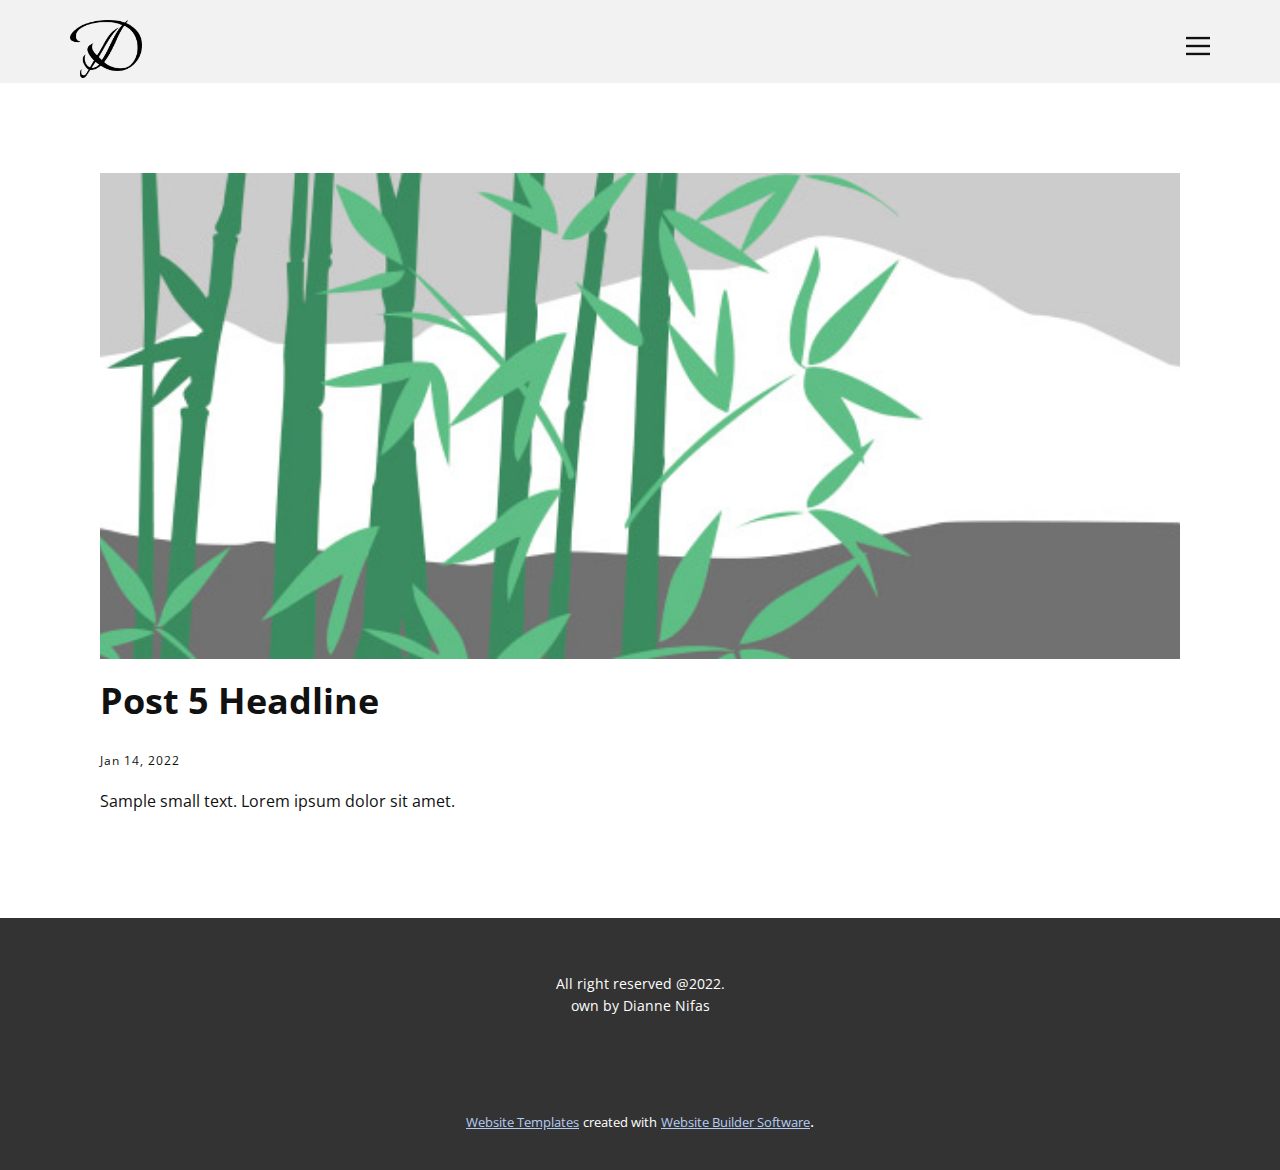
<file: blog/post-4.html>
<!doctype html>
<html style="font-size: 16px;"><head>
    <meta name="viewport" content="width=device-width, initial-scale=1.0">
    <meta charset="utf-8">
    <meta name="keywords" content="Post 1 Headline">
    <meta name="description" content="">
    <meta name="page_type" content="np-template-header-footer-from-plugin">
    <title>Post 5 Headline</title>
    <link rel="stylesheet" href="../nicepage.css" media="screen">
<link rel="stylesheet" href="../Post-Template.css" media="screen">
    <script class="u-script" type="text/javascript" src="../jquery.js" defer=""></script>
    <script class="u-script" type="text/javascript" src="../nicepage.js" defer=""></script>
    <meta name="generator" content="Nicepage 4.2.6, nicepage.com">
    <link id="u-theme-google-font" rel="stylesheet" href="https://fonts.googleapis.com/css?family=Open+Sans:300,300i,400,400i,600,600i,700,700i,800,800i">
    
    
    <script type="application/ld+json">{
		"@context": "http://schema.org",
		"@type": "Organization",
		"name": "",
		"logo": "images/D_logo.png"
}</script>
    <meta name="theme-color" content="#0d244b">
  </head>
  <body class="u-body"><header class="u-clearfix u-grey-5 u-header u-header" id="sec-e950"><div class="u-clearfix u-sheet u-sheet-1">
        <a href="#" class="u-hidden-xs u-image u-logo u-image-1" data-image-width="1000" data-image-height="804">
          <img src="../images/D_logo.png" class="u-logo-image u-logo-image-1">
        </a>
        <nav class="u-align-left u-menu u-menu-dropdown u-nav-spacing-25 u-offcanvas u-offcanvas-shift u-menu-1" data-responsive-from="XL">
          <div class="menu-collapse" style="letter-spacing: 0px; font-size: 1rem; font-weight: 700;" wfd-invisible="true">
            <a class="u-active-palette-1-base u-button-style u-custom-active-color u-custom-border u-custom-border-color u-custom-hover-color u-custom-left-right-menu-spacing u-custom-padding-bottom u-custom-text-active-color u-custom-text-color u-custom-text-hover-color u-custom-top-bottom-menu-spacing u-hover-palette-1-base u-nav-link" href="#" style="font-size: calc(1em + 8px);">
              <svg class="u-svg-link" preserveAspectRatio="xMidYMin slice" viewBox="0 0 302 302" style="undefined"><use xmlns:xlink="http://www.w3.org/1999/xlink" xlink:href="#svg-7b92"></use></svg>
              <svg xmlns="http://www.w3.org/2000/svg" xmlns:xlink="http://www.w3.org/1999/xlink" version="1.1" id="svg-7b92" x="0px" y="0px" viewBox="0 0 302 302" style="enable-background:new 0 0 302 302;" xml:space="preserve" class="u-svg-content"><g><rect y="36" width="302" height="30"></rect><rect y="236" width="302" height="30"></rect><rect y="136" width="302" height="30"></rect>
</g><g></g><g></g><g></g><g></g><g></g><g></g><g></g><g></g><g></g><g></g><g></g><g></g><g></g><g></g><g></g></svg>
            </a>
          </div>
          <div class="u-custom-menu u-nav-container" wfd-invisible="true">
            <ul class="u-custom-font u-nav u-spacing-20 u-text-font u-unstyled u-nav-1"><li class="u-nav-item"><a class="u-button-style u-nav-link u-text-active-palette-1-base u-text-grey-90 u-text-hover-palette-2-base" href="../Home.html" style="padding: 10px;">Home</a>
</li><li class="u-nav-item"><a class="u-button-style u-nav-link u-text-active-palette-1-base u-text-grey-90 u-text-hover-palette-2-base" href="../Home.html#carousel_a76b" data-page-id="972520163" style="padding: 10px;">How ICT has transformed?</a>
</li><li class="u-nav-item"><a class="u-button-style u-nav-link u-text-active-palette-1-base u-text-grey-90 u-text-hover-palette-2-base" href="../Home.html#sec-a1a3" data-page-id="972520163" style="padding: 10px;">Online vs Face to Face</a>
</li><li class="u-nav-item"><a class="u-button-style u-nav-link u-text-active-palette-1-base u-text-grey-90 u-text-hover-palette-2-base" href="../Home.html#sec-74da" data-page-id="972520163" style="padding: 10px;">Contact</a>
</li></ul>
          </div>
          <div class="u-custom-menu u-nav-container-collapse" wfd-invisible="true">
            <div class="u-align-center u-black u-container-style u-inner-container-layout u-opacity u-opacity-95 u-sidenav">
              <div class="u-inner-container-layout u-sidenav-overflow">
                <div class="u-menu-close"></div>
                <ul class="u-align-center u-nav u-popupmenu-items u-unstyled u-nav-2"><li class="u-nav-item"><a class="u-button-style u-nav-link" href="../Home.html" style="padding: 10px;">Home</a>
</li><li class="u-nav-item"><a class="u-button-style u-nav-link" href="../Home.html#carousel_a76b" data-page-id="972520163" style="padding: 10px;">How ICT has transformed?</a>
</li><li class="u-nav-item"><a class="u-button-style u-nav-link" href="../Home.html#sec-a1a3" data-page-id="972520163" style="padding: 10px;">Online vs Face to Face</a>
</li><li class="u-nav-item"><a class="u-button-style u-nav-link" href="../Home.html#sec-74da" data-page-id="972520163" style="padding: 10px;">Contact</a>
</li></ul>
              </div>
            </div>
            <div class="u-black u-menu-overlay u-opacity u-opacity-70" wfd-invisible="true"></div>
          </div>
        </nav>
      </div></header>
    <section class="u-align-center u-clearfix u-section-1" id="sec-e97e">
      <div class="u-clearfix u-sheet u-valign-middle-md u-valign-middle-sm u-valign-middle-xs u-sheet-1"><!--post_details--><!--post_details_options_json--><!--{"source":""}--><!--/post_details_options_json--><!--blog_post-->
        <div class="u-container-style u-expanded-width u-post-details u-post-details-1">
          <div class="u-container-layout u-valign-middle u-container-layout-1"><!--blog_post_image-->
            <img alt="" class="u-blog-control u-expanded-width u-image u-image-default u-image-1" src="[data-uri]"><!--/blog_post_image--><!--blog_post_header-->
            <h2 class="u-blog-control u-text u-text-1">Post 5 Headline</h2><!--/blog_post_header--><!--blog_post_metadata-->
            <div class="u-blog-control u-metadata u-metadata-1"><!--blog_post_metadata_date-->
              <span class="u-meta-date u-meta-icon">Jan 14, 2022</span><!--/blog_post_metadata_date--><!--blog_post_metadata_category-->
              <!--/blog_post_metadata_category--><!--blog_post_metadata_comments-->
              <!--/blog_post_metadata_comments-->
            </div><!--/blog_post_metadata--><!--blog_post_content-->
            <div class="u-align-justify u-blog-control u-post-content u-text u-text-2 fr-view">
  Sample small text. Lorem ipsum dolor sit amet.
  </div><!--/blog_post_content-->
          </div>
        </div><!--/blog_post--><!--/post_details-->
      </div>
    </section>
    
    
    <footer class="u-clearfix u-footer u-grey-80" id="sec-3f3a"><div class="u-clearfix u-sheet u-sheet-1">
        <div class="u-align-center u-container-style u-group u-group-1">
          <div class="u-container-layout u-valign-top u-container-layout-1">
            <p class="u-small-text u-text u-text-variant u-text-1">All right reserved @2022.<br>own by Dianne Nifas
            </p>
          </div>
        </div>
      </div></footer>
    <section class="u-backlink u-clearfix u-grey-80">
      <a class="u-link" href="https://nicepage.com/website-templates" target="_blank">
        <span>Website Templates</span>
      </a>
      <p class="u-text">
        <span>created with</span>
      </p>
      <a class="u-link" href="" target="_blank">
        <span>Website Builder Software</span>
      </a>. 
    </section>
  
</body></html>
</file>
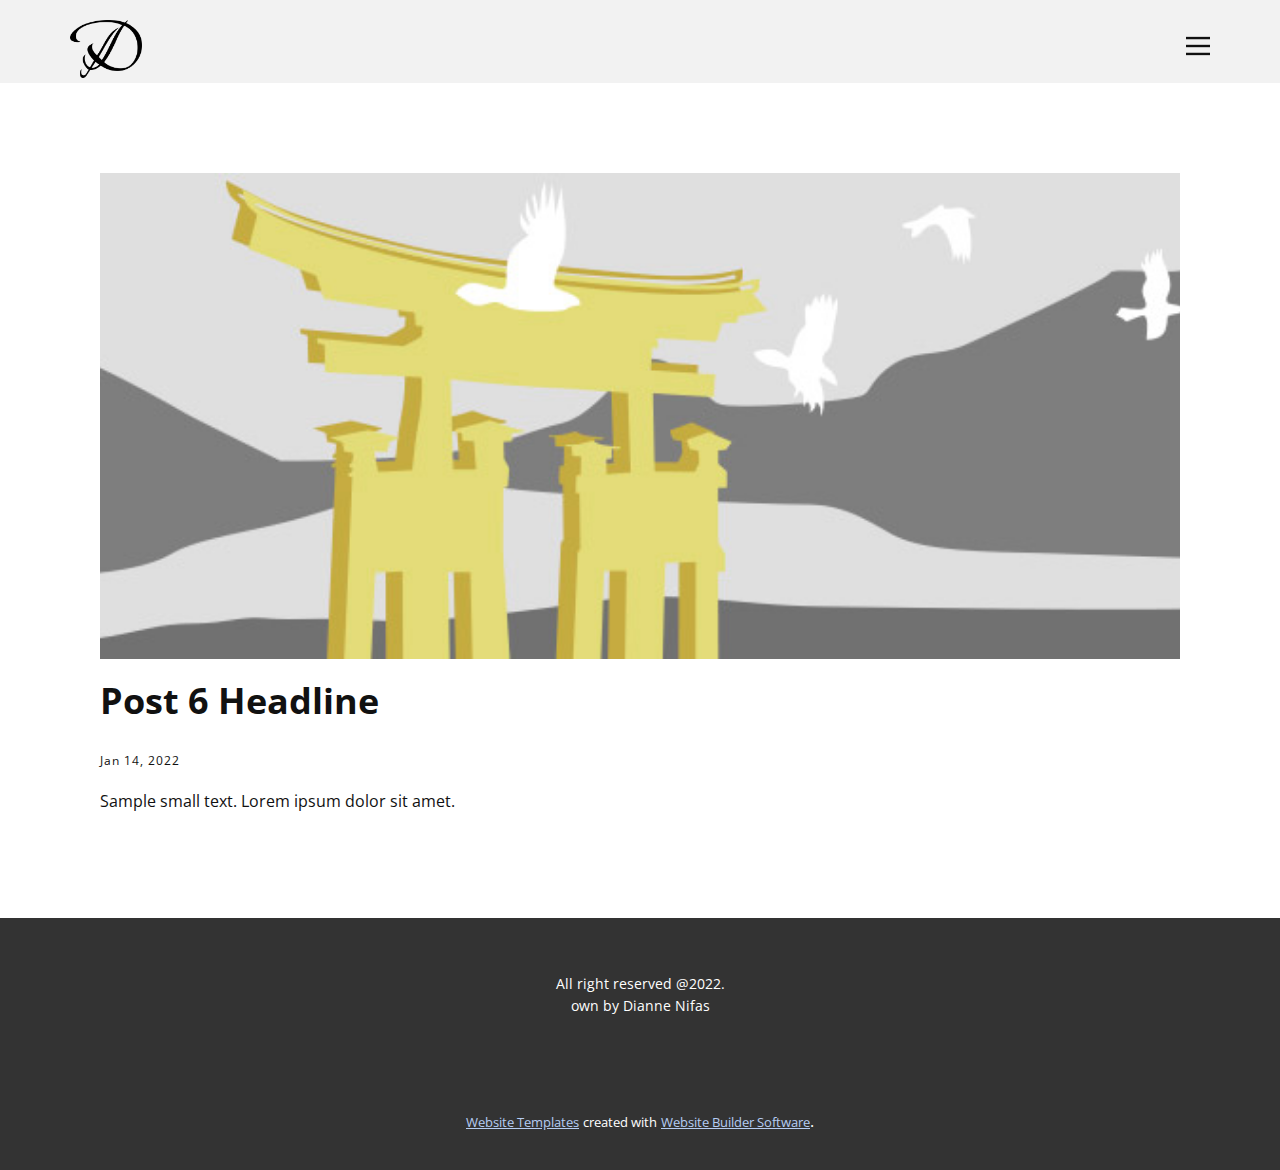
<file: blog/post-5.html>
<!doctype html>
<html style="font-size: 16px;"><head>
    <meta name="viewport" content="width=device-width, initial-scale=1.0">
    <meta charset="utf-8">
    <meta name="keywords" content="Post 1 Headline">
    <meta name="description" content="">
    <meta name="page_type" content="np-template-header-footer-from-plugin">
    <title>Post 6 Headline</title>
    <link rel="stylesheet" href="../nicepage.css" media="screen">
<link rel="stylesheet" href="../Post-Template.css" media="screen">
    <script class="u-script" type="text/javascript" src="../jquery.js" defer=""></script>
    <script class="u-script" type="text/javascript" src="../nicepage.js" defer=""></script>
    <meta name="generator" content="Nicepage 4.2.6, nicepage.com">
    <link id="u-theme-google-font" rel="stylesheet" href="https://fonts.googleapis.com/css?family=Open+Sans:300,300i,400,400i,600,600i,700,700i,800,800i">
    
    
    <script type="application/ld+json">{
		"@context": "http://schema.org",
		"@type": "Organization",
		"name": "",
		"logo": "images/D_logo.png"
}</script>
    <meta name="theme-color" content="#0d244b">
  </head>
  <body class="u-body"><header class="u-clearfix u-grey-5 u-header u-header" id="sec-e950"><div class="u-clearfix u-sheet u-sheet-1">
        <a href="#" class="u-hidden-xs u-image u-logo u-image-1" data-image-width="1000" data-image-height="804">
          <img src="../images/D_logo.png" class="u-logo-image u-logo-image-1">
        </a>
        <nav class="u-align-left u-menu u-menu-dropdown u-nav-spacing-25 u-offcanvas u-offcanvas-shift u-menu-1" data-responsive-from="XL">
          <div class="menu-collapse" style="letter-spacing: 0px; font-size: 1rem; font-weight: 700;" wfd-invisible="true">
            <a class="u-active-palette-1-base u-button-style u-custom-active-color u-custom-border u-custom-border-color u-custom-hover-color u-custom-left-right-menu-spacing u-custom-padding-bottom u-custom-text-active-color u-custom-text-color u-custom-text-hover-color u-custom-top-bottom-menu-spacing u-hover-palette-1-base u-nav-link" href="#" style="font-size: calc(1em + 8px);">
              <svg class="u-svg-link" preserveAspectRatio="xMidYMin slice" viewBox="0 0 302 302" style="undefined"><use xmlns:xlink="http://www.w3.org/1999/xlink" xlink:href="#svg-7b92"></use></svg>
              <svg xmlns="http://www.w3.org/2000/svg" xmlns:xlink="http://www.w3.org/1999/xlink" version="1.1" id="svg-7b92" x="0px" y="0px" viewBox="0 0 302 302" style="enable-background:new 0 0 302 302;" xml:space="preserve" class="u-svg-content"><g><rect y="36" width="302" height="30"></rect><rect y="236" width="302" height="30"></rect><rect y="136" width="302" height="30"></rect>
</g><g></g><g></g><g></g><g></g><g></g><g></g><g></g><g></g><g></g><g></g><g></g><g></g><g></g><g></g><g></g></svg>
            </a>
          </div>
          <div class="u-custom-menu u-nav-container" wfd-invisible="true">
            <ul class="u-custom-font u-nav u-spacing-20 u-text-font u-unstyled u-nav-1"><li class="u-nav-item"><a class="u-button-style u-nav-link u-text-active-palette-1-base u-text-grey-90 u-text-hover-palette-2-base" href="../Home.html" style="padding: 10px;">Home</a>
</li><li class="u-nav-item"><a class="u-button-style u-nav-link u-text-active-palette-1-base u-text-grey-90 u-text-hover-palette-2-base" href="../Home.html#carousel_a76b" data-page-id="972520163" style="padding: 10px;">How ICT has transformed?</a>
</li><li class="u-nav-item"><a class="u-button-style u-nav-link u-text-active-palette-1-base u-text-grey-90 u-text-hover-palette-2-base" href="../Home.html#sec-a1a3" data-page-id="972520163" style="padding: 10px;">Online vs Face to Face</a>
</li><li class="u-nav-item"><a class="u-button-style u-nav-link u-text-active-palette-1-base u-text-grey-90 u-text-hover-palette-2-base" href="../Home.html#sec-74da" data-page-id="972520163" style="padding: 10px;">Contact</a>
</li></ul>
          </div>
          <div class="u-custom-menu u-nav-container-collapse" wfd-invisible="true">
            <div class="u-align-center u-black u-container-style u-inner-container-layout u-opacity u-opacity-95 u-sidenav">
              <div class="u-inner-container-layout u-sidenav-overflow">
                <div class="u-menu-close"></div>
                <ul class="u-align-center u-nav u-popupmenu-items u-unstyled u-nav-2"><li class="u-nav-item"><a class="u-button-style u-nav-link" href="../Home.html" style="padding: 10px;">Home</a>
</li><li class="u-nav-item"><a class="u-button-style u-nav-link" href="../Home.html#carousel_a76b" data-page-id="972520163" style="padding: 10px;">How ICT has transformed?</a>
</li><li class="u-nav-item"><a class="u-button-style u-nav-link" href="../Home.html#sec-a1a3" data-page-id="972520163" style="padding: 10px;">Online vs Face to Face</a>
</li><li class="u-nav-item"><a class="u-button-style u-nav-link" href="../Home.html#sec-74da" data-page-id="972520163" style="padding: 10px;">Contact</a>
</li></ul>
              </div>
            </div>
            <div class="u-black u-menu-overlay u-opacity u-opacity-70" wfd-invisible="true"></div>
          </div>
        </nav>
      </div></header>
    <section class="u-align-center u-clearfix u-section-1" id="sec-e97e">
      <div class="u-clearfix u-sheet u-valign-middle-md u-valign-middle-sm u-valign-middle-xs u-sheet-1"><!--post_details--><!--post_details_options_json--><!--{"source":""}--><!--/post_details_options_json--><!--blog_post-->
        <div class="u-container-style u-expanded-width u-post-details u-post-details-1">
          <div class="u-container-layout u-valign-middle u-container-layout-1"><!--blog_post_image-->
            <img alt="" class="u-blog-control u-expanded-width u-image u-image-default u-image-1" src="[data-uri]"><!--/blog_post_image--><!--blog_post_header-->
            <h2 class="u-blog-control u-text u-text-1">Post 6 Headline</h2><!--/blog_post_header--><!--blog_post_metadata-->
            <div class="u-blog-control u-metadata u-metadata-1"><!--blog_post_metadata_date-->
              <span class="u-meta-date u-meta-icon">Jan 14, 2022</span><!--/blog_post_metadata_date--><!--blog_post_metadata_category-->
              <!--/blog_post_metadata_category--><!--blog_post_metadata_comments-->
              <!--/blog_post_metadata_comments-->
            </div><!--/blog_post_metadata--><!--blog_post_content-->
            <div class="u-align-justify u-blog-control u-post-content u-text u-text-2 fr-view">
  Sample small text. Lorem ipsum dolor sit amet.
  </div><!--/blog_post_content-->
          </div>
        </div><!--/blog_post--><!--/post_details-->
      </div>
    </section>
    
    
    <footer class="u-clearfix u-footer u-grey-80" id="sec-3f3a"><div class="u-clearfix u-sheet u-sheet-1">
        <div class="u-align-center u-container-style u-group u-group-1">
          <div class="u-container-layout u-valign-top u-container-layout-1">
            <p class="u-small-text u-text u-text-variant u-text-1">All right reserved @2022.<br>own by Dianne Nifas
            </p>
          </div>
        </div>
      </div></footer>
    <section class="u-backlink u-clearfix u-grey-80">
      <a class="u-link" href="https://nicepage.com/website-templates" target="_blank">
        <span>Website Templates</span>
      </a>
      <p class="u-text">
        <span>created with</span>
      </p>
      <a class="u-link" href="" target="_blank">
        <span>Website Builder Software</span>
      </a>. 
    </section>
  
</body></html>
</file>
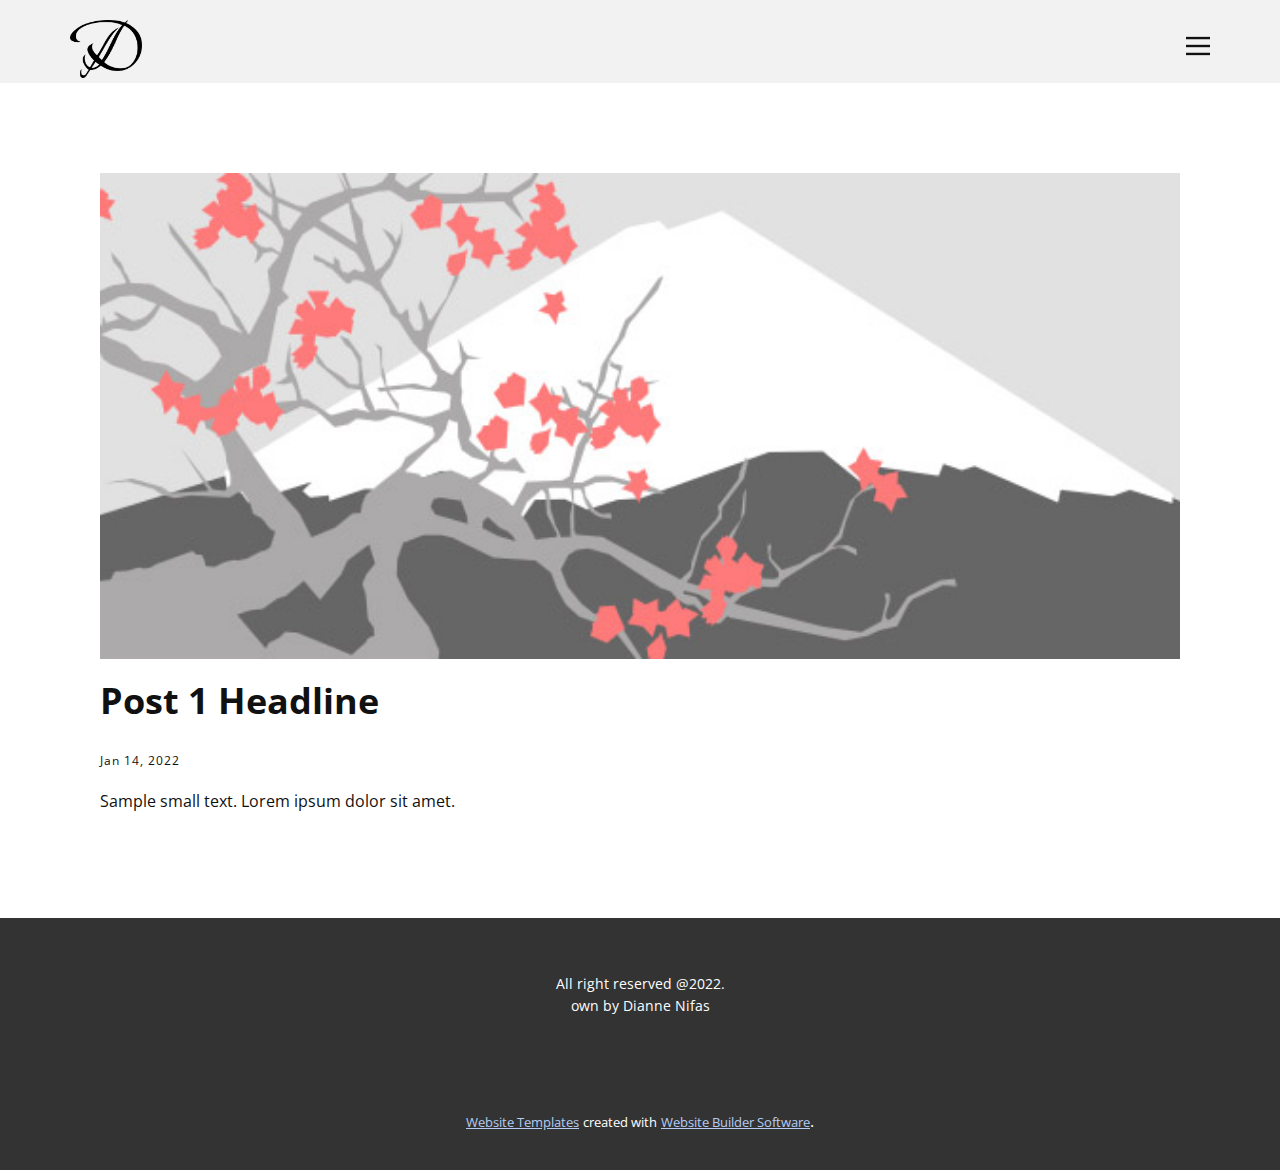
<file: blog/post.html>
<!doctype html>
<html style="font-size: 16px;"><head>
    <meta name="viewport" content="width=device-width, initial-scale=1.0">
    <meta charset="utf-8">
    <meta name="keywords" content="Post 1 Headline">
    <meta name="description" content="">
    <meta name="page_type" content="np-template-header-footer-from-plugin">
    <title>Post 1 Headline</title>
    <link rel="stylesheet" href="../nicepage.css" media="screen">
<link rel="stylesheet" href="../Post-Template.css" media="screen">
    <script class="u-script" type="text/javascript" src="../jquery.js" defer=""></script>
    <script class="u-script" type="text/javascript" src="../nicepage.js" defer=""></script>
    <meta name="generator" content="Nicepage 4.2.6, nicepage.com">
    <link id="u-theme-google-font" rel="stylesheet" href="https://fonts.googleapis.com/css?family=Open+Sans:300,300i,400,400i,600,600i,700,700i,800,800i">
    
    
    <script type="application/ld+json">{
		"@context": "http://schema.org",
		"@type": "Organization",
		"name": "",
		"logo": "images/D_logo.png"
}</script>
    <meta name="theme-color" content="#0d244b">
  </head>
  <body class="u-body"><header class="u-clearfix u-grey-5 u-header u-header" id="sec-e950"><div class="u-clearfix u-sheet u-sheet-1">
        <a href="#" class="u-hidden-xs u-image u-logo u-image-1" data-image-width="1000" data-image-height="804">
          <img src="../images/D_logo.png" class="u-logo-image u-logo-image-1">
        </a>
        <nav class="u-align-left u-menu u-menu-dropdown u-nav-spacing-25 u-offcanvas u-offcanvas-shift u-menu-1" data-responsive-from="XL">
          <div class="menu-collapse" style="letter-spacing: 0px; font-size: 1rem; font-weight: 700;" wfd-invisible="true">
            <a class="u-active-palette-1-base u-button-style u-custom-active-color u-custom-border u-custom-border-color u-custom-hover-color u-custom-left-right-menu-spacing u-custom-padding-bottom u-custom-text-active-color u-custom-text-color u-custom-text-hover-color u-custom-top-bottom-menu-spacing u-hover-palette-1-base u-nav-link" href="#" style="font-size: calc(1em + 8px);">
              <svg class="u-svg-link" preserveAspectRatio="xMidYMin slice" viewBox="0 0 302 302" style="undefined"><use xmlns:xlink="http://www.w3.org/1999/xlink" xlink:href="#svg-7b92"></use></svg>
              <svg xmlns="http://www.w3.org/2000/svg" xmlns:xlink="http://www.w3.org/1999/xlink" version="1.1" id="svg-7b92" x="0px" y="0px" viewBox="0 0 302 302" style="enable-background:new 0 0 302 302;" xml:space="preserve" class="u-svg-content"><g><rect y="36" width="302" height="30"></rect><rect y="236" width="302" height="30"></rect><rect y="136" width="302" height="30"></rect>
</g><g></g><g></g><g></g><g></g><g></g><g></g><g></g><g></g><g></g><g></g><g></g><g></g><g></g><g></g><g></g></svg>
            </a>
          </div>
          <div class="u-custom-menu u-nav-container" wfd-invisible="true">
            <ul class="u-custom-font u-nav u-spacing-20 u-text-font u-unstyled u-nav-1"><li class="u-nav-item"><a class="u-button-style u-nav-link u-text-active-palette-1-base u-text-grey-90 u-text-hover-palette-2-base" href="../Home.html" style="padding: 10px;">Home</a>
</li><li class="u-nav-item"><a class="u-button-style u-nav-link u-text-active-palette-1-base u-text-grey-90 u-text-hover-palette-2-base" href="../Home.html#carousel_a76b" data-page-id="972520163" style="padding: 10px;">How ICT has transformed?</a>
</li><li class="u-nav-item"><a class="u-button-style u-nav-link u-text-active-palette-1-base u-text-grey-90 u-text-hover-palette-2-base" href="../Home.html#sec-a1a3" data-page-id="972520163" style="padding: 10px;">Online vs Face to Face</a>
</li><li class="u-nav-item"><a class="u-button-style u-nav-link u-text-active-palette-1-base u-text-grey-90 u-text-hover-palette-2-base" href="../Home.html#sec-74da" data-page-id="972520163" style="padding: 10px;">Contact</a>
</li></ul>
          </div>
          <div class="u-custom-menu u-nav-container-collapse" wfd-invisible="true">
            <div class="u-align-center u-black u-container-style u-inner-container-layout u-opacity u-opacity-95 u-sidenav">
              <div class="u-inner-container-layout u-sidenav-overflow">
                <div class="u-menu-close"></div>
                <ul class="u-align-center u-nav u-popupmenu-items u-unstyled u-nav-2"><li class="u-nav-item"><a class="u-button-style u-nav-link" href="../Home.html" style="padding: 10px;">Home</a>
</li><li class="u-nav-item"><a class="u-button-style u-nav-link" href="../Home.html#carousel_a76b" data-page-id="972520163" style="padding: 10px;">How ICT has transformed?</a>
</li><li class="u-nav-item"><a class="u-button-style u-nav-link" href="../Home.html#sec-a1a3" data-page-id="972520163" style="padding: 10px;">Online vs Face to Face</a>
</li><li class="u-nav-item"><a class="u-button-style u-nav-link" href="../Home.html#sec-74da" data-page-id="972520163" style="padding: 10px;">Contact</a>
</li></ul>
              </div>
            </div>
            <div class="u-black u-menu-overlay u-opacity u-opacity-70" wfd-invisible="true"></div>
          </div>
        </nav>
      </div></header>
    <section class="u-align-center u-clearfix u-section-1" id="sec-e97e">
      <div class="u-clearfix u-sheet u-valign-middle-md u-valign-middle-sm u-valign-middle-xs u-sheet-1"><!--post_details--><!--post_details_options_json--><!--{"source":""}--><!--/post_details_options_json--><!--blog_post-->
        <div class="u-container-style u-expanded-width u-post-details u-post-details-1">
          <div class="u-container-layout u-valign-middle u-container-layout-1"><!--blog_post_image-->
            <img alt="" class="u-blog-control u-expanded-width u-image u-image-default u-image-1" src="[data-uri]"><!--/blog_post_image--><!--blog_post_header-->
            <h2 class="u-blog-control u-text u-text-1">Post 1 Headline</h2><!--/blog_post_header--><!--blog_post_metadata-->
            <div class="u-blog-control u-metadata u-metadata-1"><!--blog_post_metadata_date-->
              <span class="u-meta-date u-meta-icon">Jan 14, 2022</span><!--/blog_post_metadata_date--><!--blog_post_metadata_category-->
              <!--/blog_post_metadata_category--><!--blog_post_metadata_comments-->
              <!--/blog_post_metadata_comments-->
            </div><!--/blog_post_metadata--><!--blog_post_content-->
            <div class="u-align-justify u-blog-control u-post-content u-text u-text-2 fr-view">
  Sample small text. Lorem ipsum dolor sit amet.
  </div><!--/blog_post_content-->
          </div>
        </div><!--/blog_post--><!--/post_details-->
      </div>
    </section>
    
    
    <footer class="u-clearfix u-footer u-grey-80" id="sec-3f3a"><div class="u-clearfix u-sheet u-sheet-1">
        <div class="u-align-center u-container-style u-group u-group-1">
          <div class="u-container-layout u-valign-top u-container-layout-1">
            <p class="u-small-text u-text u-text-variant u-text-1">All right reserved @2022.<br>own by Dianne Nifas
            </p>
          </div>
        </div>
      </div></footer>
    <section class="u-backlink u-clearfix u-grey-80">
      <a class="u-link" href="https://nicepage.com/website-templates" target="_blank">
        <span>Website Templates</span>
      </a>
      <p class="u-text">
        <span>created with</span>
      </p>
      <a class="u-link" href="" target="_blank">
        <span>Website Builder Software</span>
      </a>. 
    </section>
  
</body></html>
</file>
